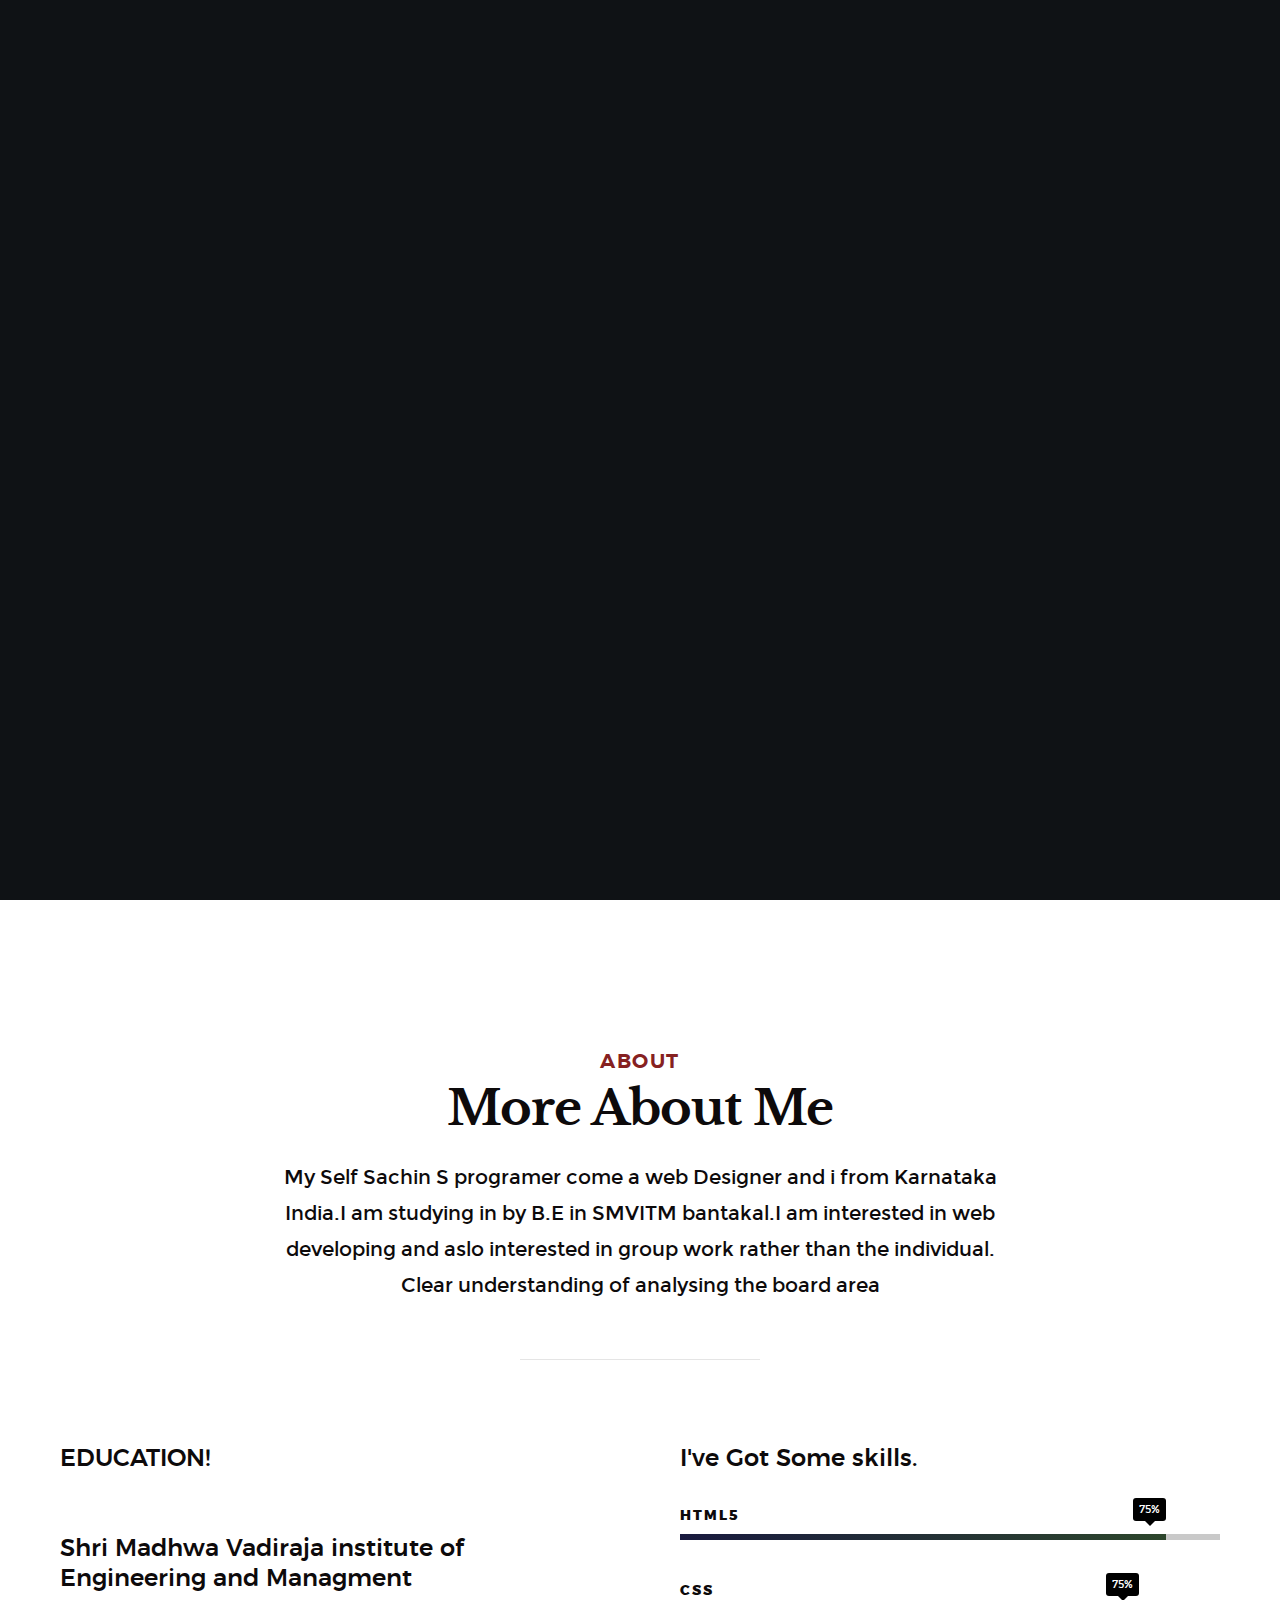
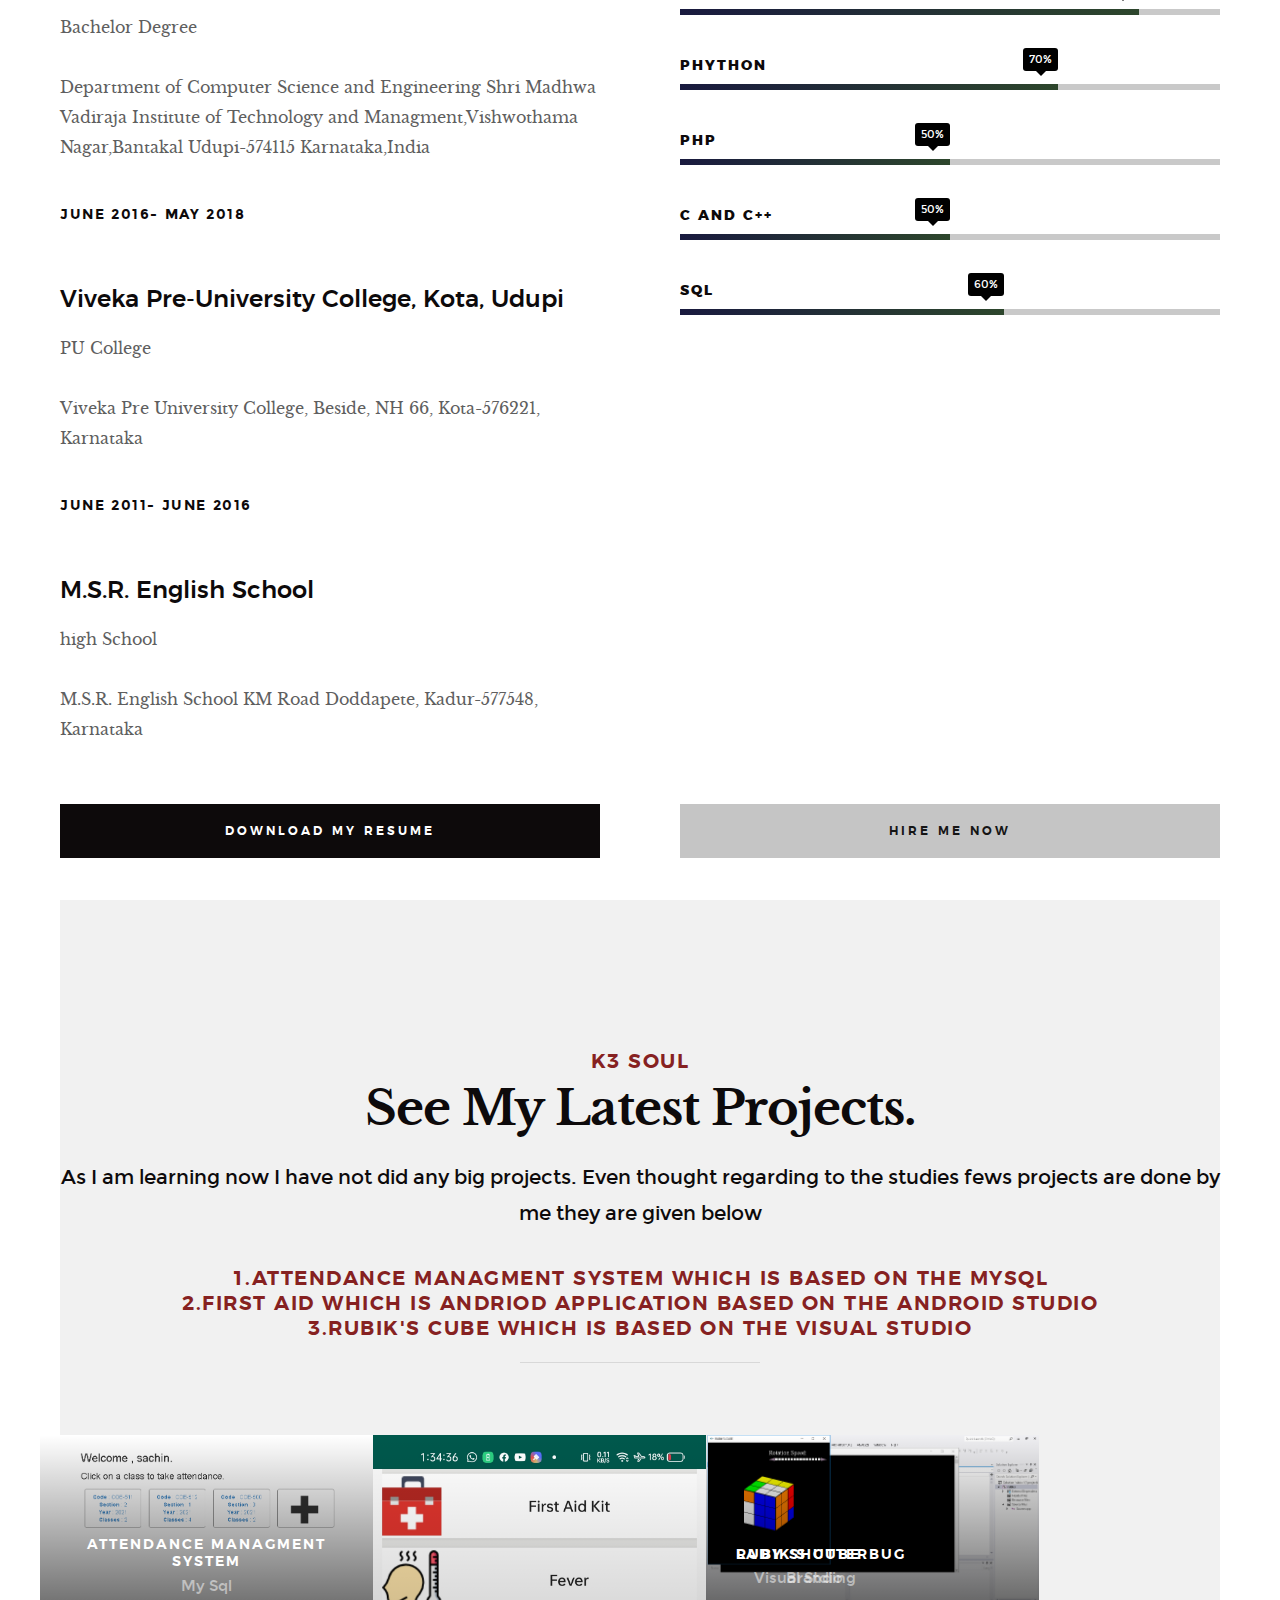
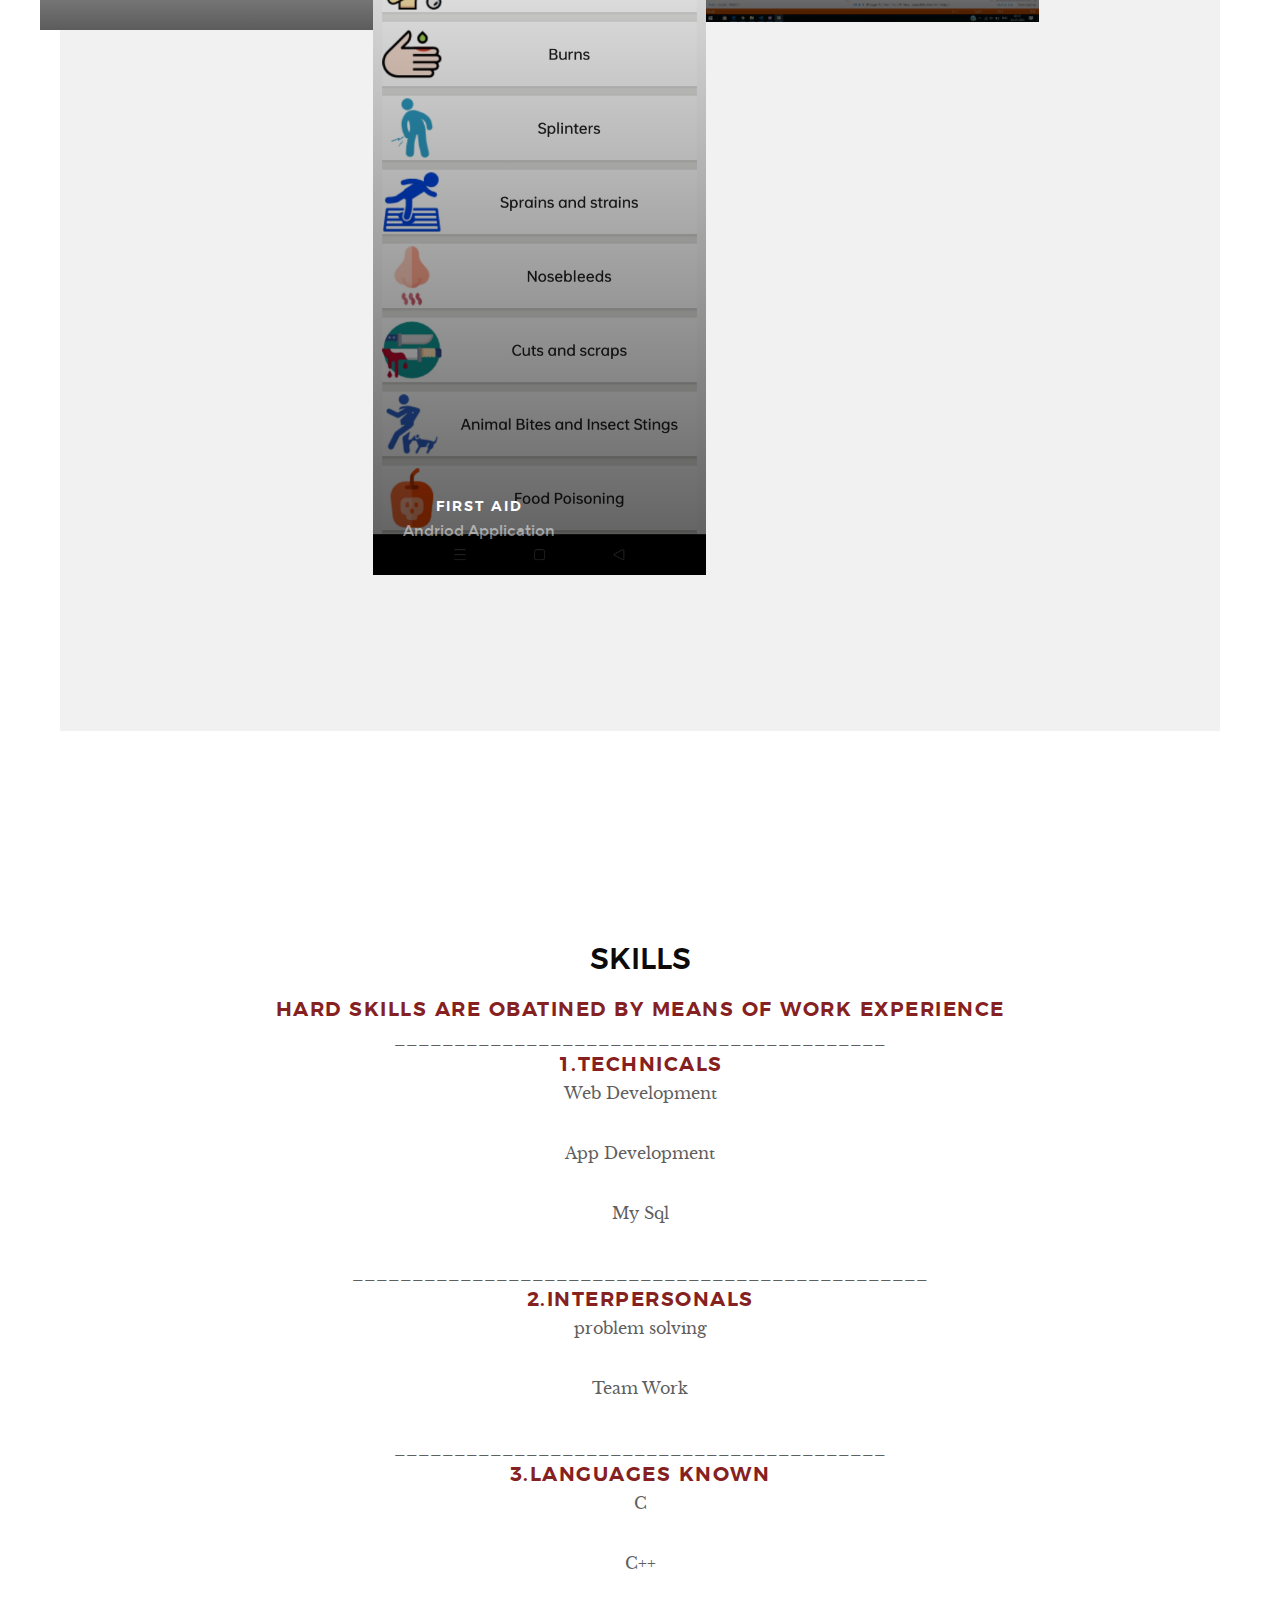
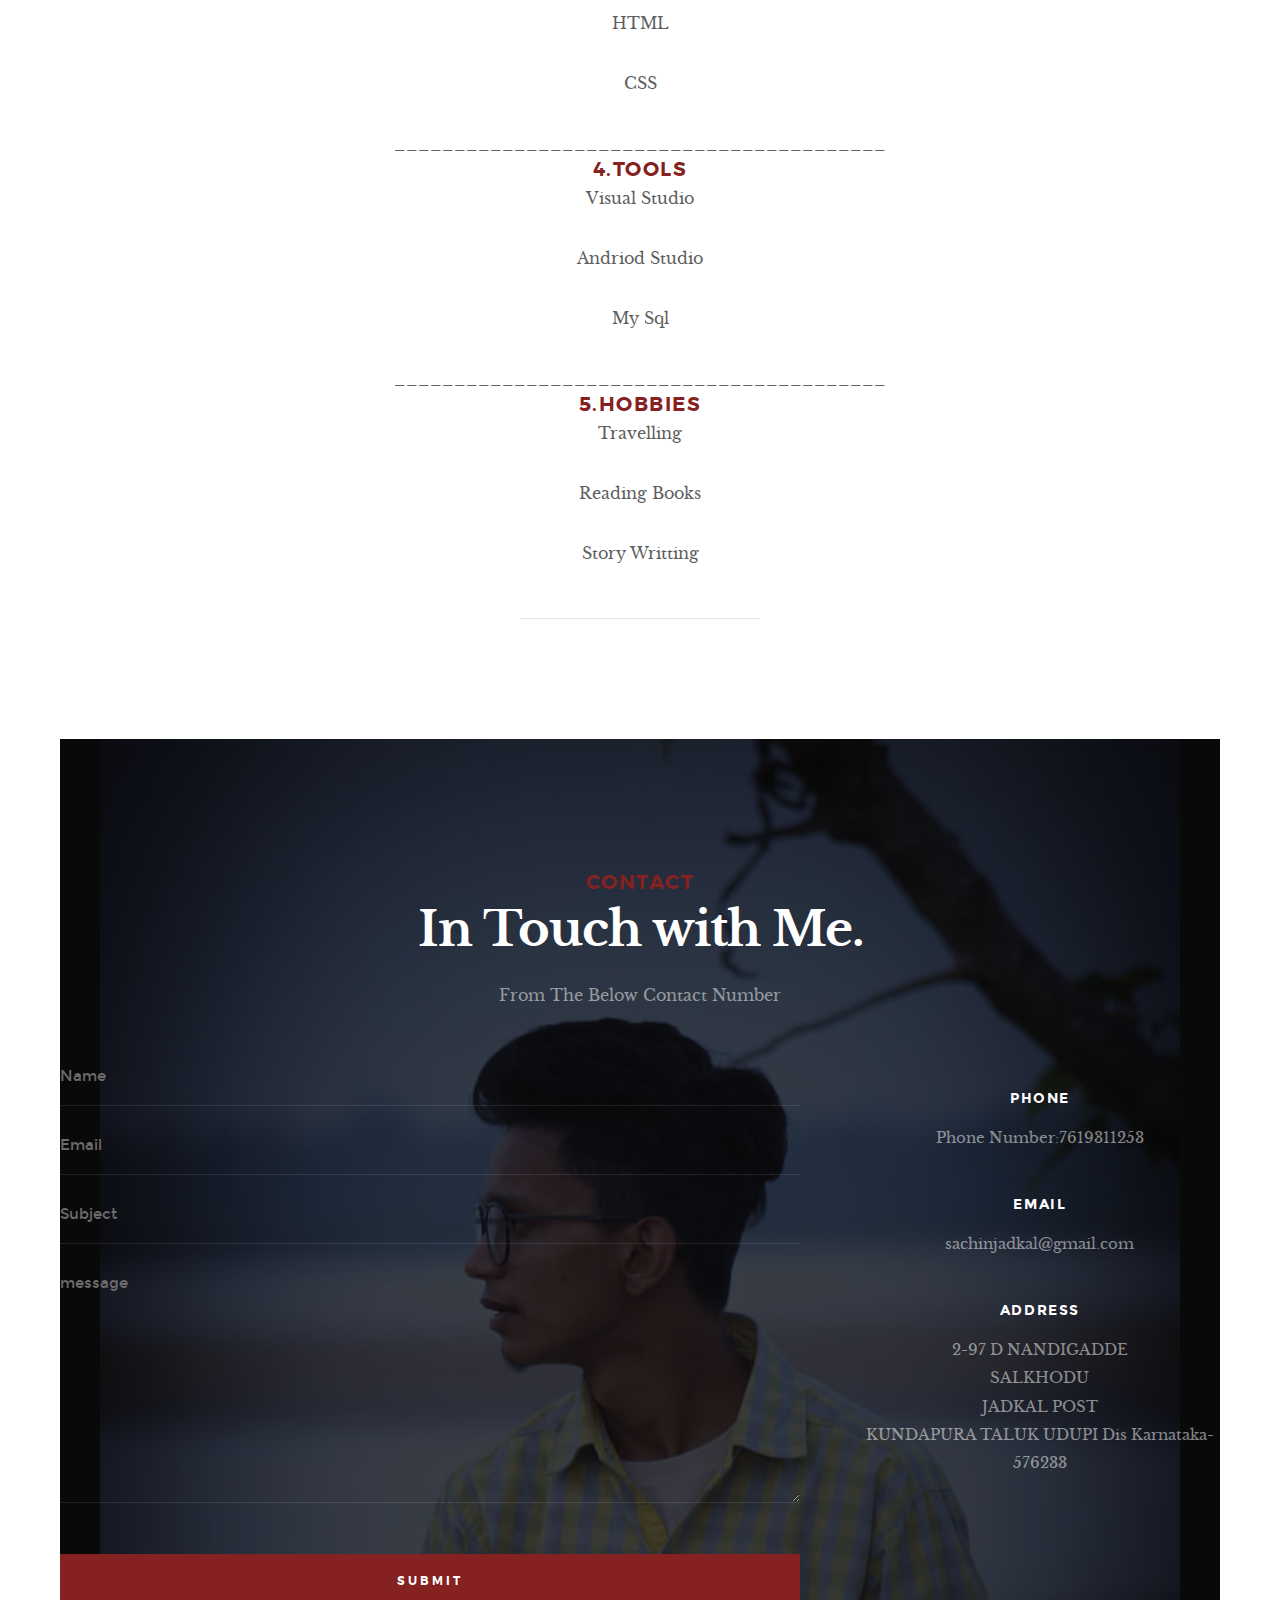
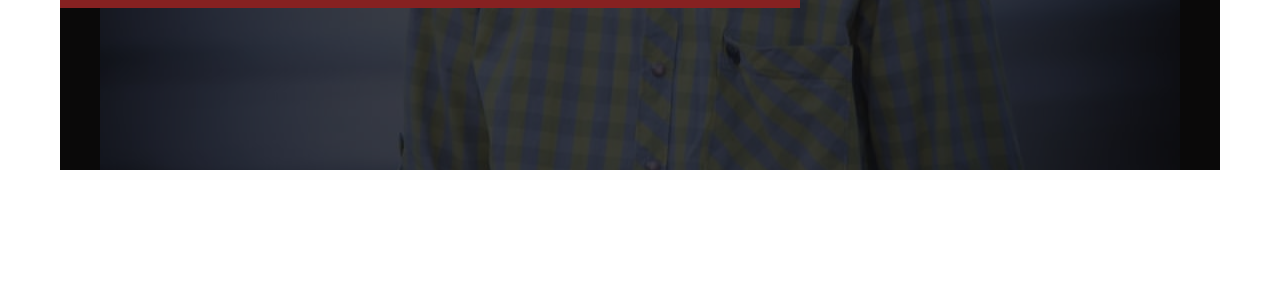
<file: index.html>
<!DOCTYPE html>
<html class="no-js" lang="en">

<head>

    <!--- basic page needs
    ================================================== -->
    <meta charset="utf-8">
    <title>SACHIN</title>
    <meta name="description" content="">
    <meta name="author" content="">

    <!-- mobile specific metas
    ================================================== -->
    <meta name="viewport" content="width=device-width, initial-scale=1">

    <!-- CSS
    ================================================== -->
    <link rel="stylesheet" href="css/base.css">
    <link rel="stylesheet" href="css/vendor.css">
    <link rel="stylesheet" href="css/main.css">

    <!-- script
    ================================================== -->
    <script src="js/modernizr.js"></script>
    <script src="js/pace.min.js"></script>

    <!-- favicons
    ================================================== -->
    <link rel="icon type="image/png" sizes="32x32" href="images/sachi32_32.png">
    <link rel="icon type="image/png" sizes="16x16" href="images/sachi16_16.png">

</head>

<body id="top">

    <!-- header
    ================================================== -->
    <header class="s-header">

       

        <nav class="header-nav-wrap">
            <ul class="header-nav">
                <li class="current"><a class="smoothscroll"  href="#home" title="home">Home</a></li>
                <li><a class="smoothscroll"  href="#about" title="about">About</a></li>
                <li><a class="smoothscroll"  href="#works" title="works">Works</a></li>
                <li><a class="smoothscroll"  href="#blog" title="blog">Skills</a></li>
                <li><a class="smoothscroll"  href="#contact" title="contact">Contact</a></li>
            </ul>
        </nav>

        <a class="header-menu-toggle" href="#0"><span>Menu</span></a>

    </header> <!-- end s-header -->


   <!-- home
   ================================================== -->
   <section id="home" class="s-home page-hero target-section" data-parallax="scroll" data-image-src="images/bwk3soul.jpg" data-natural-width=3000 data-natural-height=2000 data-position-y=center>

        <div class="overlay"></div>
        <div class="shadow-overlay"></div>

        <div class="home-content">

            <div class="row home-content__main">

                <h3>Hello There</h3>

                <h1>
                    Sachin S Here <br>
                    I am a programer <br>
                    and web developer
                </h1>

                <div class="home-content__buttons">
                    <a href="#works" class="smoothscroll btn btn--stroke">
                        Latest Projects
                    </a>
                    <a href="#about" class="smoothscroll btn btn--stroke">
                        More About Me
                    </a>
                </div>

                <div class="home-content__scroll">
                    <a href="#about" class="scroll-link smoothscroll">
                        <span>Scroll Down</span>
                    </a>
                </div>

            </div>

        </div> <!-- end home-content -->

        <ul class="home-social">
            <li>
                <a href="https://www.facebook.com/sachin.s.1004/"><i class="im im-facebook" aria-hidden="true"></i><span>Facebook</span></a>
            </li>
            <li>
                <a href="https://www.instagram.com/sachin__badshah8/"><i class="im im-instagram" aria-hidden="true"></i><span>Instagram</span></a>
            </li>
        </ul> 
        <!-- end home-social -->

    </section> <!-- end s-home -->


    <!-- about
    ================================================== -->
    <section id="about" class="s-about target-section">
        
        <div class="row narrow section-intro has-bottom-sep">
            <div class="col-full text-center">
                <h3>About</h3>
                <h1>More About Me</h1>
                <p class="lead">My Self Sachin S programer come a web Designer and i from Karnataka India.I am studying in by B.E in SMVITM bantakal.I am interested in web developing and aslo interested in group work rather than the individual. Clear understanding of analysing the board area</p>
            </div>
        </div>

        <div class="row about-content">

            <div class="col-six tab-full left">
                <h3>EDUCATION!</h3>

                <h3>Shri Madhwa Vadiraja 
                    institute of Engineering and 
                    Managment</h3>
                    <p>Bachelor Degree</p>
                    <p>Department of Computer Science and Engineering Shri Madhwa Vadiraja Institute of Technology and Managment,Vishwothama Nagar,Bantakal Udupi-574115 Karnataka,India
                    </p>
                    <h6>JUNE 2016- MAY 2018</h6>
                    <h3>Viveka Pre-University College, Kota, Udupi</h3>
                    <p>PU College</p>
                    <p>Viveka Pre University College, Beside, NH 66, Kota-576221, Karnataka</p>
<h6>JUNE 2011- JUNE 2016</h6>
<h3>M.S.R. English School</h3>
<p>high School</p>
<p>M.S.R. English School KM Road Doddapete, Kadur-577548, Karnataka  </p>

                   
                </h3>

               
            </div>

            <div class="col-six tab-full right">
                <h3>I've Got Some skills.</h3>

                <ul class="skill-bars">
                    <li>
                    <div class="progress percent90"><span>75%</span></div>
                    <strong>HTML5</strong>
                    </li>
                    <li>
                    <div class="progress percent85"><span>75%</span></div>
                    <strong>CSS</strong>
                    </li>
                    <li>
                    <div class="progress percent70"><span>70%</span></div>
                    <strong>phython</strong>
                    </li>
                    <li>
                    <div class="progress percent50"><span>50%</span></div>
                    <strong>PHP</strong>
                    </li>
                    <li>
                    <div class="progress percent50"><span>50%</span></div>
                    <strong>C and C++</strong>
                    </li>   
                    <li>
                    <div class="progress percent60"><span>60%</span></div>
                    <strong>SQL</strong>
                    </li>   
                </ul>
            </div>

        </div> <!-- end about-content -->

        <div class="row about-content about-content--buttons">

            <div class="col-six tab-full left">
                <a href="#0" class="btn btn--primary full-width">Download My Resume</a>
            </div>
            <div class="col-six tab-full right">
                <a href="#0" class="btn full-width">Hire Me Now</a>
            </div>

        </div> <!-- end about-content buttons -->

        <div class="row about-content about-content--timeline">

            <div class="col-full text-center">
               
    
    <section id="works" class="s-works target-section">

        <div class="row narrow section-intro has-bottom-sep">
            <div class="col-full">
                <h3>K3 Soul</h3>
                <h1>See My Latest Projects.</h1>
                
                <p class="lead">As I am learning now I have not did any big projects. Even thought regarding to the studies fews projects are done by me they are given below  </p>
                <h3>1.Attendance Managment System which is based on the MySql</h3>
                <h3>2.First Aid which is Andriod application based on the Android studio</h3>
                <h3>3.Rubik's cube which is based on the Visual studio </h3>
            </div>
        </div>

        <div class="row masonry-wrap">
            <div class="masonry">

                <div class="masonry__brick">
                    <div class="item-folio">

                        <div class="item-folio__thumb">
                            <a href="images/portfolio/gallery/g-project1.png" class="thumb-link" title="The Beetle Car" data-size="1050x700">
                                <img src="images/portfolio/project1.png" 
                                     srcset="images/portfolio/project1.png 1x, images/portfolio/project1.png 2x" alt="">
                                <span class="shadow-overlay"></span>
                            </a>
                        </div>

                        <div class="item-folio__text">
                            <h3 class="item-folio__title">
                                Attendance Managment System
                            </h3>
                            <p class="item-folio__cat">
                                My Sql
                            </p>
                        </div>

                        <a href="https://www.behance.net/" class="item-folio__project-link" title="Project link">
                            <i class="im im-link"></i>
                        </a>

                        <div class="item-folio__caption">
                            <p>Vero molestiae sed aut natus excepturi. Et tempora numquam. Temporibus iusto quo.Unde dolorem corrupti neque nisi.</p>
                        </div>

                    </div> <!-- end item-folio -->
                </div> <!-- end masonry__brick -->

                <div class="masonry__brick">
                    <div class="item-folio">

                        <div class="item-folio__thumb">
                            <a href="images/portfolio/gallery/g-project.jpg" class="thumb-link" title="Lighthouse" data-size="1050x700">
                                <img src="images/portfolio/project2.jpg" 
                                     srcset="images/portfolio/project2.jpg 1x, images/portfolio/project2.jpg 2x" alt="">
                                <span class="shadow-overlay"></span>
                            </a>
                        </div>

                        <div class="item-folio__text">
                            <h3 class="item-folio__title">
                                First Aid
                            </h3>
                            <p class="item-folio__cat">
                                Andriod Application
                            </p>
                        </div>

                        <a href="https://www.behance.net/" class="item-folio__project-link" title="Project link">
                            <i class="im im-link"></i>
                        </a>

                        <div class="item-folio__caption">
                            <p>Vero molestiae sed aut natus excepturi. Et tempora numquam. Temporibus iusto quo.Unde dolorem corrupti neque nisi.</p>
                        </div>

                    </div> <!-- end item-folio -->
                </div> <!-- end masonry__brick -->

                <div class="masonry__brick">
                    <div class="item-folio">

                        <div class="item-folio__thumb">
                            <a href="images/portfolio/gallery/g-project3.png" class="thumb-link" data-size="1050x700">
                                <img src="images/portfolio/project3.png" 
                                     srcset="images/portfolio/project3.png 1x, images/portfolio/project3.png 2x" alt="">
                                <span class="shadow-overlay"></span>
                            </a>
                        </div>

                        <div class="item-folio__text">
                            <h3 class="item-folio__title">
                                Rubik's Cube
                            </h3>
                            <p class="item-folio__cat">
                                Visual Stdio
                            </p>
                        </div>

                        <a href="https://www.behance.net/" class="item-folio__project-link" title="Project link">
                            <i class="im im-link"></i>
                        </a>

                        <span class="item-folio__caption">
                            <p>Vero molestiae sed aut natus excepturi. Et tempora numquam. Temporibus iusto quo.Unde dolorem corrupti neque nisi.</p>
                        </span>

                    

                        <div class="item-folio__text">
                            <h3 class="item-folio__title">
                                Lady Shutterbug
                            </h3>
                            <p class="item-folio__cat">
                                Branding
                            </p>
                        </div>

                        <a href="https://www.behance.net/" class="item-folio__project-link" title="Project link">
                            <i class="im im-link"></i>
                        </a>

                        <span class="item-folio__caption">
                            <p>Vero molestiae sed aut natus excepturi. Et tempora numquam. Temporibus iusto quo.Unde dolorem corrupti neque nisi.</p>
                        </span>

                    </div> <!-- end item-folio -->
                </div> <!-- end masonry__brick -->

            </div>
        </div> <!-- end masonry -->

    </section> <!-- end works -->



    <!-- testimonials
    ================================================== -->
    <section id="blog" class="s-blog target-section">

        <div class="row narrow section-intro has-bottom-sep">
            <div class="col-full">
                <h2>SKILLS</h2>
                <h3>Hard Skills are obatined by means of work experience</h3>



                _________________________________________
<h3>1.TECHNICALS</h3>
<p>Web Development</p>
<p>App Development</p>
<p>My Sql</p>






________________________________________________
            <h3>2.Interpersonals</h3>
            <p>problem solving</p>
            <p>Team Work</p>



            _________________________________________
            <h3>3.Languages Known</h3>
            <p>C</p>
            <p>C++</p>
            <p>HTML</p>
            <p>CSS</p>
            _________________________________________

            <h3>4.Tools</h3>
            <p>Visual Studio</p>
            <p>Andriod Studio</p>
            <p>My Sql</p>

            _________________________________________
<h3>5.Hobbies</h3>
<p>Travelling</p>
<p>Reading Books</p>
<p>Story Writting</p>


        </div>

    
        
    </section>


    

    <!-- s-stats
    ================================================== -->
    <section id="contact" class="s-contact target-section">

        <div class="overlay"></div>

        <div class="row narrow section-intro">
            <div class="col-full">
                <h3>Contact</h3>
                <h1>In Touch with Me.</h1>
                <p>From The Below Contact Number <details</p>
                <p class="lead"></p>
            </div>
        </div>

        <div class="row contact__main">
            <div class="col-eight tab-full contact__form">
                <form name="contactForm" id="contactForm" method="post" action="">
                    <fieldset>
    
                    <div class="form-field">
                        <input name="contactName" type="text" id="contactName" placeholder="Name" value="" minlength="2" required="" aria-required="true" class="full-width">
                    </div>
                    <div class="form-field">
                        <input name="contactEmail" type="email" id="contactEmail" placeholder="Email" value="" required="" aria-required="true" class="full-width">
                    </div>
                    <div class="form-field">
                        <input name="contactSubject" type="text" id="contactSubject" placeholder="Subject" value="" class="full-width">
                    </div>
                    <div class="form-field">
                        <textarea name="contactMessage" id="contactMessage" placeholder="message" rows="10" cols="50" required="" aria-required="true" class="full-width"></textarea>
                    </div>
                    <div class="form-field">
                        <button class="full-width btn--primary">Submit</button>
                        <div class="submit-loader">
                            <div class="text-loader">Sending...</div>
                            <div class="s-loader">
                                <div class="bounce1"></div>
                                <div class="bounce2"></div>
                                <div class="bounce3"></div>
                            </div>
                        </div>
                    </div>
    
                    </fieldset>
                </form>

                <!-- contact-warning -->
                <div class="message-warning">
                    Something went wrong. Please try again.
                </div> 
            
                <!-- contact-success -->
                <div class="message-success">
                    Your message was sent, thank you!<br>
                </div>
                        
            </div>
            <div class="col-four tab-full contact__infos">
                <h4 class="h06">Phone</h4>
                <p>Phone Number:7619311253<br>
               
                </p>

                <h4 class="h06">Email</h4>
                <p>sachinjadkal@gmail.com<br>
                
                </p>

                <h4 class="h06">Address</h4>
                <p>
                2-97 D NANDIGADDE<br>
                SALKHODU<br>
                JADKAL POST<br>
                KUNDAPURA TALUK UDUPI Dis Karnataka-576233<br>
                
                </p>
            </div>

        </div>

    </section> <!-- end s-contact -->

    <!-- photoswipe background
    ================================================== -->
    <div aria-hidden="true" class="pswp" role="dialog" tabindex="-1">

        <div class="pswp__bg"></div>
        <div class="pswp__scroll-wrap">

            <div class="pswp__container">
                <div class="pswp__item"></div>
                <div class="pswp__item"></div>
                <div class="pswp__item"></div>
            </div>

            <div class="pswp__ui pswp__ui--hidden">
                <div class="pswp__top-bar">
                    <div class="pswp__counter"></div><button class="pswp__button pswp__button--close" title="Close (Esc)"></button> <button class="pswp__button pswp__button--share" title=
                    "Share"></button> <button class="pswp__button pswp__button--fs" title="Toggle fullscreen"></button> <button class="pswp__button pswp__button--zoom" title=
                    "Zoom in/out"></button>
                    <div class="pswp__preloader">
                        <div class="pswp__preloader__icn">
                            <div class="pswp__preloader__cut">
                                <div class="pswp__preloader__donut"></div>
                            </div>
                        </div>
                    </div>
                </div>
                <div class="pswp__share-modal pswp__share-modal--hidden pswp__single-tap">
                    <div class="pswp__share-tooltip"></div>
                </div><button class="pswp__button pswp__button--arrow--left" title="Previous (arrow left)"></button> <button class="pswp__button pswp__button--arrow--right" title=
                "Next (arrow right)"></button>
                <div class="pswp__caption">
                    <div class="pswp__caption__center"></div>
                </div>
            </div>

        </div>
    </div>
    <!-- end photoSwipe background -->

    <div id="preloader">
        <div id="loader"></div>
    </div>


    <!-- Java Script
    ================================================== -->
    <script src="js/jquery-3.2.1.min.js"></script>
    <script src="js/plugins.js"></script>
    <script src="js/main.js"></script>

</body>

</html>
</file>
<file: css/base.css>
html {
    font-family: sans-serif;
    line-height: 1.15;
    -ms-text-size-adjust: 100%;
    -webkit-text-size-adjust: 100%;
}

body {
    margin: 0;
}

article, aside, footer, header, nav, section {
    display: block;
}

h1 {
    font-size: 2em;
    margin: 0.67em 0;
}

figcaption, figure, main {
    display: block;
}

figure {
    margin: 1em 40px;
}

hr {
    box-sizing: content-box;
    height: 0;
    overflow: visible;
}

pre {
    font-family: monospace, monospace;
    font-size: 1em;
}

a {
    background-color: transparent;
    -webkit-text-decoration-skip: objects;
}

a:active, a:hover {
    outline-width: 0;
}

abbr[title] {
    border-bottom: none;
    text-decoration: underline;
    text-decoration: underline dotted;
}

b, strong {
    font-weight: inherit;
}

b, strong {
    font-weight: bolder;
}

code, kbd, samp {
    font-family: monospace, monospace;
    font-size: 1em;
}

dfn {
    font-style: italic;
}

mark {
    background-color: #ff0;
    color: #000;
}

small {
    font-size: 80%;
}

sub, sup {
    font-size: 75%;
    line-height: 0;
    position: relative;
    vertical-align: baseline;
}

sub {
    bottom: -0.25em;
}

sup {
    top: -0.5em;
}

audio, video {
    display: inline-block;
}

audio:not([controls]) {
    display: none;
    height: 0;
}

img {
    border-style: none;
}

svg:not(:root) {
    overflow: hidden;
}

button, input, optgroup, select, textarea {
    font-family: sans-serif;
    font-size: 100%;
    line-height: 1.15;
    margin: 0;
}

button, input {
    overflow: visible;
}

button, select {
    text-transform: none;
}

button, html [type="button"], [type="reset"], [type="submit"] {
    -webkit-appearance: button;
}

button::-moz-focus-inner, [type="button"]::-moz-focus-inner, [type="reset"]::-moz-focus-inner, [type="submit"]::-moz-focus-inner {
    border-style: none;
    padding: 0;
}

button:-moz-focusring, [type="button"]:-moz-focusring, [type="reset"]:-moz-focusring, [type="submit"]:-moz-focusring {
    outline: 1px dotted ButtonText;
}

fieldset {
    border: 1px solid #c0c0c0;
    margin: 0 2px;
    padding: 0.35em 0.625em 0.75em;
}

legend {
    box-sizing: border-box;
    color: inherit;
    display: table;
    max-width: 100%;
    padding: 0;
    white-space: normal;
}

progress {
    display: inline-block;
    vertical-align: baseline;
}

textarea {
    overflow: auto;
}

[type="checkbox"], [type="radio"] {
    box-sizing: border-box;
    padding: 0;
}

[type="number"]::-webkit-inner-spin-button, [type="number"]::-webkit-outer-spin-button {
    height: auto;
}

[type="search"] {
    -webkit-appearance: textfield;
    outline-offset: -2px;
}

[type="search"]::-webkit-search-cancel-button, [type="search"]::-webkit-search-decoration {
    -webkit-appearance: none;
}

::-webkit-file-upload-button {
    -webkit-appearance: button;
    font: inherit;
}

details, menu {
    display: block;
}

summary {
    display: list-item;
}

canvas {
    display: inline-block;
}

template {
    display: none;
}

[hidden] {
    display: none;
}


/* ===================================================================
 * # basic/base setup styles - (_basic.scss)
 *
 * ------------------------------------------------------------------- */

html {
    font-size: 62.5%;
    box-sizing: border-box;
}

*, *::before, *::after {
    box-sizing: inherit;
}

body {
    font-weight: normal;
    line-height: 1;
    word-wrap: break-word;
    text-rendering: optimizeLegibility;
    -webkit-overflow-scrolling: touch;
    -webkit-text-size-adjust: none;
}

body, input, button {
    -moz-osx-font-smoothing: grayscale;
    -webkit-font-smoothing: antialiased;
}


/* ------------------------------------------------------------------- 
 * ## Media - (_basic.scss)
 * ------------------------------------------------------------------- */

img, video {
    max-width: 100%;
    height: auto;
}


/* ------------------------------------------------------------------- 
 * ## Typography resets - (_basic.scss)
 * ------------------------------------------------------------------- */

div, dl, dt, dd, ul, ol, li, h1, h2, h3, h4, h5, h6, pre, form, p, blockquote, th, td {
    margin: 0;
    padding: 0;
}

h1, h2, h3, h4, h5, h6 {
    -webkit-font-smoothing: auto;
    -webkit-font-smoothing: antialiased;
    -webkit-font-variant-ligatures: common-ligatures;
    -moz-font-variant-ligatures: common-ligatures;
    font-variant-ligatures: common-ligatures;
    text-rendering: optimizeLegibility;
}

em, i {
    font-style: italic;
    line-height: inherit;
}

strong, b {
    font-weight: bold;
    line-height: inherit;
}

small {
    font-size: 60%;
    line-height: inherit;
}

ol, ul {
    list-style: none;
}

li {
    display: block;
}


/* ------------------------------------------------------------------- 
 * ## links - (_basic.scss)
 * ------------------------------------------------------------------- */

a {
    text-decoration: none;
    line-height: inherit;
}

a img {
    border: none;
}


/* ------------------------------------------------------------------- 
 * ## inputs - (_basic.scss)
 * ------------------------------------------------------------------- */

fieldset {
    margin: 0;
    padding: 0;
}

input[type="email"], 
input[type="number"], 
input[type="search"], 
input[type="text"], 
input[type="tel"], 
input[type="url"], 
input[type="password"], textarea {
    -webkit-appearance: none;
    -moz-appearance: none;
    -ms-appearance: none;
    -o-appearance: none;
    appearance: none;
}


/* ===================================================================
 * # grid - (_grid.scss)
 *
 * ------------------------------------------------------------------- */

.row {
    width: 94%;
    max-width: 1200px;
    margin: 0 auto;
}

.row:after {
    content: "";
    display: table;
    clear: both;
}

.row .row {
    width: auto;
    max-width: none;
    margin-left: -20px;
    margin-right: -20px;
}


/* column blocks
 * -------------------------------------- */

[class*="col-"] {
    float: left;
}

[class*="col-"] + [class*="col-"].end {
    float: right;
}

[class*="col-"] {
    padding: 0 20px;
}


/* column width classes 
 * -------------------------------------- */

.col-one {
    width: 8.33333%;
}

.col-two, .col-1-6 {
    width: 16.66667%;
}

.col-three, .col-1-4 {
    width: 25%;
}

.col-four, .col-1-3 {
    width: 33.33333%;
}

.col-five {
    width: 41.66667%;
}

.col-six, .col-1-2 {
    width: 50%;
}

.col-seven {
    width: 58.33333%;
}

.col-eight, .col-2-3 {
    width: 66.66667%;
}

.col-nine, .col-3-4 {
    width: 75%;
}

.col-ten, .col-5-6 {
    width: 83.33333%;
}

.col-eleven {
    width: 91.66667%;
}

.col-twelve, .col-full {
    width: 100%;
}


/* ------------------------------------------------------------------- 
 * ## medium size devices - (_grid.scss)
 * ------------------------------------------------------------------- */

@media only screen and (max-width: 1200px) {
    .row .row {
        margin-left: -15px;
        margin-right: -15px;
    }
    [class*="col-"] {
        padding: 0 15px;
    }
    .md-two, .md-1-6 {
        width: 16.66667%;
    }
    .md-one {
        width: 8.33333%;
    }
    .md-three, .md-1-4 {
        width: 25%;
    }
    .md-four, .md-1-3 {
        width: 33.33333%;
    }
    .md-five {
        width: 41.66667%;
    }
    .md-six, .md-1-2 {
        width: 50%;
    }
    .md-seven {
        width: 58.33333%;
    }
    .md-eight, .md-2-3 {
        width: 66.66667%;
    }
    .md-nine, .md-3-4 {
        width: 75%;
    }
    .md-ten, .md-5-6 {
        width: 83.33333%;
    }
    .md-eleven {
        width: 91.66667%;
    }
    .md-twelve, .md-full {
        width: 100%;
    }
}


/* ------------------------------------------------------------------- 
 * ## tablets - (_grid.scss)
 * ------------------------------------------------------------------- */

@media only screen and (max-width: 800px) {
    .row {
        width: 90%;
    }
    .tab-1-4 {
        width: 25%;
    }
    .tab-1-3 {
        width: 33.33333%;
    }
    .tab-1-2 {
        width: 50%;
    }
    .tab-2-3 {
        width: 66.66667%;
    }
    .tab-3-4 {
        width: 75%;
    }
    .tab-full {
        width: 100%;
    }
}


/* ------------------------------------------------------------------- 
 * ## mobile devices - (_grid.scss)
 * ------------------------------------------------------------------- */

@media only screen and (max-width: 600px) {
    .row {
        width: auto;
        padding-left: 25px;
        padding-right: 25px;
    }
    .row .row {
        margin-left: -10px;
        margin-right: -10px;
    }
    [class*="col-"] {
        padding: 0 10px;
    }
    .mob-1-4 {
        width: 25%;
    }
    .mob-1-3 {
        width: 33.33333%;
    }
    .mob-1-2 {
        width: 50%;
    }
    .mob-2-3 {
        width: 66.66667%;
    }
    .mob-3-4 {
        width: 75%;
    }
    .mob-full {
        width: 100%;
    }
}


/* ------------------------------------------------------------------- 
 * ## small mobile devices - (_grid.scss) 
 * ------------------------------------------------------------------- */


/* stack columns on small mobile devices
 * ------------------------------------------------------------------- */

@media only screen and (max-width: 400px) {
    .row .row {
        padding-left: 0;
        padding-right: 0;
        margin-left: 0;
        margin-right: 0;
    }
    [class*="col-"] {
        width: 100% !important;
        float: none !important;
        clear: both !important;
        margin-left: 0;
        margin-right: 0;
        padding: 0;
    }
    [class*="col-"] + [class*="col-"].end {
        float: none;
    }
}


/* ===================================================================
 * # block grids - (_grid.scss)
 * ------------------------------------------------------------------- */


/*   Equally-sized columns define at row level
 * ------------------------------------------------------------------- */

[class*="block-"]:after {
    content: "";
    display: table;
    clear: both;
}

.block-1-6 .col-block {
    width: 16.66667%;
}

.block-1-5 .col-block {
    width: 20%;
}

.block-1-4 .col-block {
    width: 25%;
}

.block-1-3 .col-block {
    width: 33.33333%;
}

.block-1-2 .col-block {
    width: 50%;
}


/**
 * Clearing for block grid columns. Allow columns with 
 * different heights to align properly.
 */

.block-1-6 .col-block:nth-child(6n+1), 
.block-1-5 .col-block:nth-child(5n+1), 
.block-1-4 .col-block:nth-child(4n+1), 
.block-1-3 .col-block:nth-child(3n+1), 
.block-1-2 .col-block:nth-child(2n+1) {
    clear: both;
}


/* ------------------------------------------------------------------- 
 * ## medium size devices - (_grid.scss)
 * ------------------------------------------------------------------- */

@media only screen and (max-width: 1200px) {
    .block-m-1-6 .col-block {
        width: 16.66667%;
    }
    .block-m-1-5 .col-block {
        width: 20%;
    }
    .block-m-1-4 .col-block {
        width: 25%;
    }
    .block-m-1-3 .col-block {
        width: 33.33333%;
    }
    .block-m-1-2 .col-block {
        width: 50%;
    }
    .block-m-full .col-block {
        width: 100%;
        clear: both;
    }
    [class*="block-m-"] .bgrid:nth-child(n) {
        clear: none;
    }
    .block-m-1-6 .col-block:nth-child(6n+1), 
    .block-m-1-5 .col-block:nth-child(5n+1), 
    .block-m-1-4 .col-block:nth-child(4n+1), 
    .block-m-1-3 .col-block:nth-child(3n+1), 
    .block-m-1-2 .col-block:nth-child(2n+1) {
        clear: both;
    }
}


/* ------------------------------------------------------------------- 
 * ## tablets - (_grid.scss)
 * ------------------------------------------------------------------- */

@media only screen and (max-width: 800px) {
    .block-tab-1-6 .col-block {
        width: 16.66667%;
    }
    .block-tab-1-5 .col-block {
        width: 20%;
    }
    .block-tab-1-4 .col-block {
        width: 25%;
    }
    .block-tab-1-3 .col-block {
        width: 33.33333%;
    }
    .block-tab-1-2 .col-block {
        width: 50%;
    }
    .block-tab-full .col-block {
        width: 100%;
        clear: both;
    }
    [class*="block-tab-"] .bgrid:nth-child(n) {
        clear: none;
    }
    .block-tab-1-6 .col-block:nth-child(6n+1), 
    .block-tab-1-6 .col-block:nth-child(5n+1), 
    .block-tab-1-4 .col-block:nth-child(4n+1), 
    .block-tab-1-3 .col-block:nth-child(3n+1), 
    .block-tab-1-2 .col-block:nth-child(2n+1) {
        clear: both;
    }
}


/* ------------------------------------------------------------------- 
 * ## mobile devices - (_grid.scss)
 * ------------------------------------------------------------------- */

@media only screen and (max-width: 600px) {
    .block-mob-1-6 .col-block {
        width: 16.66667%;
    }
    .block-mob-1-5 .col-block {
        width: 20%;
    }
    .block-mob-1-4 .col-block {
        width: 25%;
    }
    .block-mob-1-3 .col-block {
        width: 33.33333%;
    }
    .block-mob-1-2 .col-block {
        width: 50%;
    }
    .block-mob-full .col-block {
        width: 100%;
        clear: both;
    }
    [class*="block-mob-"] .bgrid:nth-child(n) {
        clear: none;
    }
    .block-mob-1-6 .col-block:nth-child(6n+1), 
    .block-mob-1-5 .col-block:nth-child(5n+1), 
    .block-mob-1-4 .col-block:nth-child(4n+1), 
    .block-mob-1-3 .col-block:nth-child(3n+1), 
    .block-mob-1-2 .col-block:nth-child(2n+1) {
        clear: both;
    }
}


/* ------------------------------------------------------------------- 
 * ## small mobile devices - (_grid.scss) 
 * ------------------------------------------------------------------- */


/* stack columns on small mobile devices
 * ------------------------------------------------------------------- */

@media only screen and (max-width: 400px) {
    .stack .col-block {
        width: 100% !important;
        float: none !important;
        clear: both !important;
        margin-left: 0;
        margin-right: 0;
    }
}


/* ===================================================================
 * # MISC  - (_grid.scss)
 *
 * ------------------------------------------------------------------- */

.group:after {
    content: "";
    display: table;
    clear: both;
}


/* Misc Helper Styles
 * -------------------------------------- */

.is-hidden {
    display: none;
}

.is-invisible {
    visibility: hidden;
}

.antialiased {
    -webkit-font-smoothing: antialiased;
    -moz-osx-font-smoothing: grayscale;
}

.overflow-hidden {
    overflow: hidden;
}

.remove-bottom {
    margin-bottom: 0;
}

.half-bottom {
    margin-bottom: 1.5rem !important;
}

.add-bottom {
    margin-bottom: 3rem !important;
}

.no-border {
    border: none;
}

.full-width {
    width: 100%;
}

.text-center {
    text-align: center;
}

.text-left {
    text-align: left;
}

.text-right {
    text-align: right;
}

.pull-left {
    float: left;
}

.pull-right {
    float: right;
}

.align-center {
    margin-left: auto;
    margin-right: auto;
    text-align: center;
}
</file>
<file: css/main.css>
/* ===================================================================
 * # webfonts and iconfonts - (_document-setup.scss)
 *
 * ------------------------------------------------------------------- */

@import url("iconic/css/iconmonstr-iconic-font.min.css");
@import url("fonts.css");



/* ===================================================================
 * # base style overrides - (_document-setup.scss)
 *
 * ------------------------------------------------------------------- */

html {
    font-size: 10px;
}

@media only screen and (max-width: 400px) {
    html {
        font-size: 9.375px;
    }
}

html, body {
    height: 100%;
}

body {
    background: #0a0809;
    font-family: "librebaskerville-regular", serif;
    font-size: 1.6rem;
    line-height: 1.875;
    color: #5f5f5f;
    margin: 0;
    padding: 0;
}


/* ------------------------------------------------------------------- 
 * ## links - (_document-setup.scss) 
 * ------------------------------------------------------------------- */

a {
    color: #862121;
    -webkit-transition: all 0.3s ease-in-out;
    transition: all 0.3s ease-in-out;
}

a:hover, a:focus, a:active {
    color: #191A3F;
}

a:focus {
    outline: none;
}



/* ===================================================================
 * # typography & general theme styles - (_document-setup.scss) 
 * 
 * ------------------------------------------------------------------- */

h1, h2, h3, h4, h5, h6, .h01, .h02, .h03, .h04, .h05, .h06 {
    font-family: "montserrat-medium", sans-serif;
    color: #0D0A0B;
    font-style: normal;
    font-weight: normal;
    text-rendering: optimizeLegibility;
}

h1, .h01, h2, .h02, h3, .h03, h4, .h04 {
    margin-top: 6rem;
    margin-bottom: 1.8rem;
}

@media only screen and (max-width: 600px) {
    h1, .h01, h2, .h02, h3, .h03, h4, .h04 {
        margin-top: 5.1rem;
    }
}

h5, .h05, h6, .h06 {
    margin-top: 4.2rem;
    margin-bottom: 1.5rem;
}

@media only screen and (max-width: 600px) {
    h5, .h05, h6, .h06 {
        margin-top: 3.6rem;
        margin-bottom: 0.9rem;
    }
}

h1, .h01 {
    font-family: "montserrat-bold", sans-serif;
    font-size: 3.6rem;
    line-height: 1.25;
    letter-spacing: -.1rem;
}

@media only screen and (max-width: 600px) {
    h1, .h01 {
        font-size: 3.3rem;
        letter-spacing: -.07rem;
    }
}

h2, .h02 {
    font-size: 3rem;
    line-height: 1.3;
}

h3, .h03 {
    font-size: 2.4rem;
    line-height: 1.25;
}

h4, .h04 {
    font-size: 2.1rem;
    line-height: 1.286;
}

h5, .h05 {
    font-size: 1.6rem;
    line-height: 1.3125;
}

h6, .h06 {
    font-family: "montserrat-bold", sans-serif;
    font-size: 1.4rem;
    line-height: 1.5;
    text-transform: uppercase;
    letter-spacing: .16rem;
}

p img {
    margin: 0;
}

p.lead {
    font-family: "montserrat-regular", sans-serif;
    font-size: 2rem;
    line-height: 1.8;
    margin-bottom: 3.6rem;
    color: #0D0A0B;
}

@media only screen and (max-width: 800px) {
    p.lead {
        font-size: 1.8rem;
    }
}

em, i, strong, b {
    font-size: inherit;
    line-height: inherit;
    font-style: normal;
    font-weight: normal;
}

em, i {
    font-family: "librebaskerville-italic", serif;
}

strong, b {
    font-family: "librebaskerville-bold", serif;
}

small {
    font-size: 1.2rem;
    line-height: inherit;
}

blockquote {
    margin: 3.9rem 0;
    padding-left: 4.5rem;
    position: relative;
}

blockquote:before {
    content: "\201C";
    font-size: 10rem;
    line-height: 0px;
    margin: 0;
    color: rgba(0, 0, 0, 0.15);
    font-family: arial, sans-serif;
    position: absolute;
    top: 3.6rem;
    left: 0;
}

blockquote p {
    font-family: "montserrat-regular", sans-serif;
    padding: 0;
    font-size: 2.1rem;
    line-height: 1.857;
    color: #0D0A0B;
}

blockquote cite {
    display: block;
    font-family: "montserrat-regular", sans-serif;
    font-size: 1.4rem;
    font-style: normal;
    line-height: 1.5;
}

blockquote cite:before {
    content: "\2014 \0020";
}

blockquote cite a, blockquote cite a:visited {
    color: #6c6c6c;
    border: none;
}

abbr {
    font-family: "librebaskerville-bold", serif;
    font-variant: small-caps;
    text-transform: lowercase;
    letter-spacing: .05rem;
    color: #6c6c6c;
}

var, kbd, samp, code, pre {
    font-family: Consolas, "Andale Mono", Courier, "Courier New", monospace;
}

pre {
    padding: 2.4rem 3rem 3rem;
    background: #F1F1F1;
    overflow-x: auto;
}

code {
    font-size: 1.4rem;
    margin: 0 .2rem;
    padding: .3rem .6rem;
    white-space: nowrap;
    background: #F1F1F1;
    border: 1px solid #E1E1E1;
    border-radius: 3px;
}

pre > code {
    display: block;
    white-space: pre;
    line-height: 2;
    padding: 0;
    margin: 0;
}

pre.prettyprint > code {
    border: none;
}

del {
    text-decoration: line-through;
}

abbr[title], dfn[title] {
    border-bottom: 1px dotted;
    cursor: help;
    text-decoration: none;
}

mark {
    background: #ffd900;
    color: #000000;
}

hr {
    border: solid rgba(0, 0, 0, 0.1);
    border-width: 1px 0 0;
    clear: both;
    margin: 2.4rem 0 1.5rem;
    height: 0;
}


/* ------------------------------------------------------------------- 
 * ## Lists - (_document-setup.scss)  
 * ------------------------------------------------------------------- */

ol {
    list-style: decimal;
}

ul {
    list-style: disc;
}

li {
    display: list-item;
}

ol, ul {
    margin-left: 1.7rem;
}

ul li {
    padding-left: .4rem;
}

ul ul, ul ol, ol ol, ol ul {
    margin: .6rem 0 .6rem 1.7rem;
}

ul.disc li {
    display: list-item;
    list-style: none;
    padding: 0 0 0 .8rem;
    position: relative;
}

ul.disc li::before {
    content: "";
    display: inline-block;
    width: 8px;
    height: 8px;
    border-radius: 50%;
    background: #862121;
    position: absolute;
    left: -17px;
    top: 11px;
    vertical-align: middle;
}

dt {
    margin: 0;
    color: #862121;
}

dd {
    margin: 0 0 0 2rem;
}


/* ------------------------------------------------------------------- 
 * ## responsive video container - (_document-setup)
 * ------------------------------------------------------------------- */

.video-container {
    position: relative;
    padding-bottom: 56.25%;
    height: 0;
    overflow: hidden;
}

.video-container iframe, 
.video-container object, 
.video-container embed, 
.video-container video {
    position: absolute;
    top: 0;
    left: 0;
    width: 100%;
    height: 100%;
}


/* ------------------------------------------------------------------- 
 * ## floated image - (_document-setup)  
 * ------------------------------------------------------------------- */

img.pull-right {
    margin: 1.5rem 0 0 3rem;
}

img.pull-left {
    margin: 1.5rem 3rem 0 0;
}


/* ------------------------------------------------------------------- 
 * ## tables - (_document-setup.scss)  
 * ------------------------------------------------------------------- */

table {
    border-width: 0;
    width: 100%;
    max-width: 100%;
    font-family: "librebaskerville-regular", serif;
}

th, td {
    padding: 1.5rem 3rem;
    text-align: left;
    border-bottom: 1px solid #E8E8E8;
}

th {
    color: #0D0A0B;
    font-family: "montserrat-bold", sans-serif;
}

td {
    line-height: 1.5;
}

th:first-child, td:first-child {
    padding-left: 0;
}

th:last-child, td:last-child {
    padding-right: 0;
}

.table-responsive {
    overflow-x: auto;
    -webkit-overflow-scrolling: touch;
}


/* ------------------------------------------------------------------- 
 * ## Spacing - (_document-setup.scss)  
 * ------------------------------------------------------------------- */

button, .btn {
    margin-bottom: 1.2rem;
}

fieldset {
    margin-bottom: 1.5rem;
}

input, 
textarea, 
select, 
pre, 
blockquote, 
figure, 
table, 
p, 
ul, 
ol, 
dl, 
form, 
.video-container, 
.ss-custom-select {
    margin-bottom: 3rem;
}


/* ------------------------------------------------------------------- 
 * ## pace.js styles - minimal  - (_document-setup.scss)
 * ------------------------------------------------------------------- */

.pace {
    -webkit-pointer-events: none;
    pointer-events: none;
    -webkit-user-select: none;
    -moz-user-select: none;
    user-select: none;
}

.pace-inactive {
    display: none;
}

.pace .pace-progress {
    background: #862121;
    position: fixed;
    z-index: 900;
    top: 0;
    right: 100%;
    width: 100%;
    height: 4px;
}

.oldie .pace {
    display: none;
}



/* ===================================================================
 * preloader - (_preloader-2.scss)
 *
 * ------------------------------------------------------------------- */

#preloader {
    position: fixed;
    top: 0;
    left: 0;
    right: 0;
    bottom: 0;
    background: #0F1215;
    z-index: 800;
    height: 100%;
    width: 100%;
}

.no-js #preloader, .oldie #preloader {
    display: none;
}

#loader {
    position: absolute;
    left: 50%;
    top: 50%;
    width: 60px;
    height: 60px;
    margin-left: -30px;
    margin-top: -30px;
    padding: 0;
    background-color: #862121;
    border-radius: 100%;
    -webkit-animation: sk-scaleout 1.0s infinite ease-in-out;
    animation: sk-scaleout 1.0s infinite ease-in-out;
}

@-webkit-keyframes sk-scaleout {
    0% {
        -webkit-transform: scale(0);
    }
    100% {
        -webkit-transform: scale(1);
        opacity: 0;
    }
}

@keyframes sk-scaleout {
    0% {
        -webkit-transform: scale(0);
        transform: scale(0);
    }
    100% {
        -webkit-transform: scale(1);
        transform: scale(1);
        opacity: 0;
    }
}



/* ===================================================================
 * # forms - (_forms.scss)
 *
 * ------------------------------------------------------------------- */

fieldset {
    border: none;
}

input[type="email"], 
input[type="number"], 
input[type="search"], 
input[type="text"], 
input[type="tel"], 
input[type="url"], 
input[type="password"], 
textarea, select {
    display: block;
    height: 6rem;
    padding: 1.5rem 0;
    border: 0;
    outline: none;
    color: #333333;
    font-family: "montserrat-regular", sans-serif;
    font-size: 1.5rem;
    line-height: 3rem;
    max-width: 100%;
    background: transparent;
    border-bottom: 2px solid rgba(0, 0, 0, 0.15);
    -webkit-transition: all 0.3s ease-in-out;
    transition: all 0.3s ease-in-out;
}

.ss-custom-select {
    position: relative;
    padding: 0;
}

.ss-custom-select select {
    -webkit-appearance: none;
    -moz-appearance: none;
    -ms-appearance: none;
    -o-appearance: none;
    appearance: none;
    text-indent: 0.01px;
    text-overflow: '';
    margin: 0;
    line-height: 3rem;
    vertical-align: middle;
}

.ss-custom-select select option {
    padding-left: 2rem;
    padding-right: 2rem;
}

.ss-custom-select select::-ms-expand {
    display: none;
}

.ss-custom-select::after {
    border-bottom: 2px solid rgba(0, 0, 0, 0.5);
    border-right: 2px solid rgba(0, 0, 0, 0.5);
    content: '';
    display: block;
    height: 8px;
    width: 8px;
    margin-top: -7px;
    pointer-events: none;
    position: absolute;
    right: 2.4rem;
    top: 50%;
    -webkit-transform-origin: 66% 66%;
    -ms-transform-origin: 66% 66%;
    transform-origin: 66% 66%;
    -webkit-transform: rotate(45deg);
    -ms-transform: rotate(45deg);
    transform: rotate(45deg);
    -webkit-transition: all 0.15s ease-in-out;
    transition: all 0.15s ease-in-out;
}


/* IE9 and below */

.oldie .ss-custom-select::after {
    display: none;
}

textarea {
    min-height: 25rem;
}

input[type="email"]:focus, 
input[type="number"]:focus, 
input[type="search"]:focus, 
input[type="text"]:focus, 
input[type="tel"]:focus, 
input[type="url"]:focus, 
input[type="password"]:focus, 
textarea:focus, select:focus {
    color: #000000;
    border-bottom: 2px solid black;
}

label, legend {
    font-family: "montserrat-bold", sans-serif;
    font-size: 1.4rem;
    margin-bottom: .9rem;
    line-height: 1.714;
    color: #0D0A0B;
    display: block;
}

input[type="checkbox"], input[type="radio"] {
    display: inline;
}

label > .label-text {
    display: inline-block;
    margin-left: 1rem;
    font-family: "montserrat-regular", sans-serif;
    line-height: inherit;
}

label > input[type="checkbox"], label > input[type="radio"] {
    margin: 0;
    position: relative;
    top: .15rem;
}


/* ------------------------------------------------------------------- 
 * ## style placeholder text - (_forms.scss)
 * ------------------------------------------------------------------- */

::-webkit-input-placeholder {
    color: #6c6c6c;
}

:-moz-placeholder {
    color: #6c6c6c;
    /* Firefox 18- */
}

::-moz-placeholder {
    color: #6c6c6c;
    /* Firefox 19+ */
}

:-ms-input-placeholder {
    color: #6c6c6c;
}

.placeholder {
    color: #6c6c6c !important;
}


/* ------------------------------------------------------------------- 
 * ## Change Autocomplete styles in Chrome - (_forms.scss)
 * ------------------------------------------------------------------- */

input:-webkit-autofill, input:-webkit-autofill:hover, input:-webkit-autofill:focus input:-webkit-autofill, textarea:-webkit-autofill, textarea:-webkit-autofill:hover textarea:-webkit-autofill:focus, select:-webkit-autofill, select:-webkit-autofill:hover, select:-webkit-autofill:focus {
    -webkit-text-fill-color: #cf3e3e;
    transition: background-color 5000s ease-in-out 0s;
}



/* ===================================================================
 * # buttons - (_buttons.scss)
 *
 * ------------------------------------------------------------------- */

.btn, button, 
input[type="submit"], 
input[type="reset"], 
input[type="button"] {
    display: inline-block;
    font-family: "montserrat-semibold", sans-serif;
    font-size: 1.2rem;
    text-transform: uppercase;
    letter-spacing: .3rem;
    height: 5.4rem;
    line-height: calc(5.4rem - .6rem);
    padding: 0 3rem;
    margin: 0 .3rem 1.2rem 0;
    color: #151515;
    text-decoration: none;
    cursor: pointer;
    text-align: center;
    white-space: nowrap;
    -webkit-transition: all 0.3s ease-in-out;
    transition: all 0.3s ease-in-out;
    background-color: #c5c5c5;
    border: .3rem solid #c5c5c5;
}

.btn:hover, 
button:hover, 
input[type="submit"]:hover, 
input[type="reset"]:hover, 
input[type="button"]:hover, 
.btn:focus, button:focus, 
input[type="submit"]:focus, 
input[type="reset"]:focus, 
input[type="button"]:focus {
    background-color: #b8b8b8;
    border-color: #b8b8b8;
    color: #000000;
    outline: 0;
}


/* button primary
 * ------------------------------------------------- */

.btn.btn--primary, 
button.btn--primary, 
input[type="submit"].btn--primary, 
input[type="reset"].btn--primary, 
input[type="button"].btn--primary {
    background: #0D0A0B;
    border-color: #0D0A0B;
    color: #FFFFFF;
}

.btn.btn--primary:hover, 
button.btn--primary:hover, 
input[type="submit"].btn--primary:hover, 
input[type="reset"].btn--primary:hover, 
input[type="button"].btn--primary:hover, 
.btn.btn--primary:focus, 
button.btn--primary:focus, 
input[type="submit"].btn--primary:focus, 
input[type="reset"].btn--primary:focus, 
input[type="button"].btn--primary:focus {
    background: #862121;
    border-color: #862121;
}


/* button modifiers
 * ------------------------------------------------- */

.btn.full-width, button.full-width {
    width: 100%;
    margin-right: 0;
}

.btn--medium, button.btn--medium {
    height: 5.7rem !important;
    line-height: calc(5.7rem - .6rem) !important;
}

.btn--large, button.btn--large {
    height: 6rem !important;
    line-height: calc(6rem - .6rem) !important;
}

.btn--stroke, button.btn--stroke {
    background: transparent !important;
    border: 0.3rem solid #000000;
    color: #000000;
}

.btn--stroke:hover, button.btn--stroke:hover {
    border: 0.3rem solid #862121;
    color: #862121;
}

.btn--pill, button.btn--pill {
    padding-left: 3rem !important;
    padding-right: 3rem !important;
    border-radius: 1000px !important;
}

button::-moz-focus-inner, input::-moz-focus-inner {
    border: 0;
    padding: 0;
}



/* =================================================================== 
 * # additional components - (_others.scss)
 *
 * ------------------------------------------------------------------- */


/* ------------------------------------------------------------------- 
 * ## alert box - (_alert-box.scss)
 * ------------------------------------------------------------------- */

.alert-box {
    padding: 2.1rem 4rem 2.1rem 3rem;
    position: relative;
    margin-bottom: 3rem;
    border-radius: 3px;
    font-family: "montserrat-regular", sans-serif;
    font-size: 1.5rem;
    line-height: 1.6;
}

.alert-box__close {
    position: absolute;
    right: 1.8rem;
    top: 1.8rem;
    cursor: pointer;
}

.alert-box__close.im {
    font-size: 12px;
}

.alert-box--error {
    background-color: #ffd1d2;
    color: #e65153;
}

.alert-box--success {
    background-color: #c8e675;
    color: #758c36;
}

.alert-box--info {
    background-color: #d7ecfb;
    color: #4a95cc;
}

.alert-box--notice {
    background-color: #fff099;
    color: #bba31b;
}


/* ------------------------------------------------------------------- 
 * ## additional typo styles - (_additional-typo.scss)
 * ------------------------------------------------------------------- */


/* drop cap 
 * ----------------------------------------------- */

.drop-cap:first-letter {
    float: left;
    margin: 0;
    padding: 1.5rem .6rem 0 0;
    font-size: 8.4rem;
    font-family: "montserrat-bold", sans-serif;
    line-height: 6rem;
    text-indent: 0;
    background: transparent;
    color: #000000;
}


/* line definition style 
 * ----------------------------------------------- */

.lining dt, .lining dd {
    display: inline;
    margin: 0;
}

.lining dt + dt:before, .lining dd + dt:before {
    content: "\A";
    white-space: pre;
}

.lining dd + dd:before {
    content: ", ";
}

.lining dd + dd:before {
    content: ", ";
}

.lining dd:before {
    content: ": ";
    margin-left: -0.2em;
}


/* dictionary definition style 
 * ----------------------------------------------- */

.dictionary-style dt {
    display: inline;
    counter-reset: definitions;
}

.dictionary-style dt + dt:before {
    content: ", ";
    margin-left: -0.2em;
}

.dictionary-style dd {
    display: block;
    counter-increment: definitions;
}

.dictionary-style dd:before {
    content: counter(definitions, decimal) ". ";
}


/** 
 * Pull Quotes
 * -----------
 * markup:
 *
 * <aside class="pull-quote">
 *		<blockquote>
 *			<p></p>
 *		</blockquote>
 *	</aside>
 *
 * --------------------------------------------------------------------- */

.pull-quote {
    position: relative;
    padding: 2.1rem 3rem 2.1rem 0px;
}

.pull-quote:before, .pull-quote:after {
    height: 1em;
    position: absolute;
    font-size: 10rem;
    font-family: Arial, Sans-Serif;
    color: rgba(0, 0, 0, 0.15);
}

.pull-quote:before {
    content: "\201C";
    top: -3.6rem;
    left: 0;
}

.pull-quote:after {
    content: '\201D';
    bottom: 3.6rem;
    right: 0;
}

.pull-quote blockquote {
    margin: 0;
}

.pull-quote blockquote:before {
    content: none;
}


/** 
 * Stats Tab
 * ---------
 * markup:
 *
 * <ul class="stats-tabs">
 *		<li><a href="#">[value]<em>[name]</em></a></li>
 *	</ul>
 *
 * Extend this object into your markup.
 *
 * --------------------------------------------------------------------- */

.stats-tabs {
    padding: 0;
    margin: 3rem 0;
}

.stats-tabs li {
    display: inline-block;
    margin: 0 1.5rem 3rem 0;
    padding: 0 1.5rem 0 0;
    border-right: 1px solid rgba(13, 10, 11, 0.15);
}

.stats-tabs li:last-child {
    margin: 0;
    padding: 0;
    border: none;
}

.stats-tabs li a {
    display: inline-block;
    font-size: 2.5rem;
    font-family: "montserrat-semibold", sans-serif;
    border: none;
    color: #151515;
}

.stats-tabs li a:hover {
    color: #862121;
}

.stats-tabs li a em {
    display: block;
    margin: .6rem 0 0 0;
    font-size: 1.4rem;
    font-family: "montserrat-regular", sans-serif;
    color: #6c6c6c;
}


/* ------------------------------------------------------------------- 
 * ## skillbars - (_skillbars.scss)
 * ------------------------------------------------------------------- */

.skill-bars {
    list-style: none;
    margin: 6rem 0 3rem;
}

.skill-bars li {
    height: .6rem;
    background: #c9c9c9;
    width: 100%;
    margin-bottom: 6.9rem;
    padding: 0;
    position: relative;
}

.skill-bars li strong {
    position: absolute;
    left: 0;
    top: -3rem;
    font-family: "montserrat-extrabold", sans-serif;
    color: #0D0A0B;
    text-transform: uppercase;
    letter-spacing: .2rem;
    font-size: 1.4rem;
    line-height: 2.4rem;
}

.skill-bars li .progress {
    background: #000000;
    background-image: linear-gradient(to right, #191A3F, #2d462c);
    position: relative;
    height: 100%;
}

.skill-bars li .progress span {
    position: absolute;
    right: 0;
    top: -3.6rem;
    display: block;
    font-family: "montserrat-regular", sans-serif;
    color: #FFFFFF;
    font-size: 1.1rem;
    line-height: 1;
    background: #000000;
    padding: .6rem .6rem;
    border-radius: 3px;
}

.skill-bars li .progress span::after {
    position: absolute;
    left: 50%;
    bottom: -5px;
    margin-left: -5px;
    border-right: 5px solid transparent;
    border-left: 5px solid transparent;
    border-top: 5px solid #000000;
    content: "";
}

.skill-bars li .percent5 {
    width: 5%;
}

.skill-bars li .percent10 {
    width: 10%;
}

.skill-bars li .percent15 {
    width: 15%;
}

.skill-bars li .percent20 {
    width: 20%;
}

.skill-bars li .percent25 {
    width: 25%;
}

.skill-bars li .percent30 {
    width: 30%;
}

.skill-bars li .percent35 {
    width: 35%;
}

.skill-bars li .percent40 {
    width: 40%;
}

.skill-bars li .percent45 {
    width: 45%;
}

.skill-bars li .percent50 {
    width: 50%;
}

.skill-bars li .percent55 {
    width: 55%;
}

.skill-bars li .percent60 {
    width: 60%;
}

.skill-bars li .percent65 {
    width: 65%;
}

.skill-bars li .percent70 {
    width: 70%;
}

.skill-bars li .percent75 {
    width: 75%;
}

.skill-bars li .percent80 {
    width: 80%;
}

.skill-bars li .percent85 {
    width: 85%;
}

.skill-bars li .percent90 {
    width: 90%;
}

.skill-bars li .percent95 {
    width: 95%;
}

.skill-bars li .percent100 {
    width: 100%;
}



/* ===================================================================
 * # common and reusable theme styles  - (_common-styles.scss)
 *
 * ------------------------------------------------------------------- */

.wide {
    max-width: 1400px;
}

.narrow {
    max-width: 800px;
}


/* ------------------------------------------------------------------- 
 * ## section intro - (_common-styles.scss)
 * ------------------------------------------------------------------- */

.section-intro {
    text-align: center;
    position: relative;
}

.section-intro h1 {
    font-family: "librebaskerville-bold", serif;
    font-size: 4.8rem;
    line-height: 1.375;
    margin-top: 0;
}

.section-intro h3 {
    font-family: "montserrat-semibold", sans-serif;
    font-size: 2rem;
    color: #862121;
    text-transform: uppercase;
    letter-spacing: .15rem;
    margin-top: 0;
    margin-bottom: 0;
}

.section-intro.has-bottom-sep {
    padding-bottom: 1.5rem;
    position: relative;
}

.section-intro.has-bottom-sep::after {
    display: inline-block;
    height: 1px;
    width: 240px;
    background-color: rgba(0, 0, 0, 0.1);
    text-align: center;
}


/* ------------------------------------------------------------------- 
 * responsive:
 * section-intro
 * ------------------------------------------------------------------- */

@media only screen and (max-width: 800px) {
    .section-intro h1 {
        font-size: 4.2rem;
    }
    .section-intro h3 {
        font-size: 1.8rem;
    }
}

@media only screen and (max-width: 600px) {
    .section-intro h1 {
        font-size: 3.6rem;
    }
    .section-intro h3 {
        font-size: 1.7rem;
    }
}

@media only screen and (max-width: 400px) {
    .section-intro h1 {
        font-size: 3.3rem;
    }
    .section-intro h3 {
        font-size: 1.6rem;
    }
}


/* ------------------------------------------------------------------- 
 * ## blog-list - (_common-styles.scss)
 * ------------------------------------------------------------------- */

.blog-list {
    margin-top: 6rem;
    margin-left: 0;
}

.blog-list article {
    margin-bottom: 7.2rem;
}

.blog-list article:nth-child(2n+1) {
    padding-right: 50px;
}

.blog-list article:nth-child(2n+2) {
    padding-left: 50px;
}

.blog-list h2 {
    font-family: "montserrat-medium", sans-serif;
    font-size: 3rem;
    line-height: 1.2;
    margin-top: .3rem;
    margin-bottom: 2.1rem;
    padding-bottom: 2.4rem;
    color: #0D0A0B;
    position: relative;
}

.blog-list h2 a {
    color: #0D0A0B;
}

.blog-list h2::after {
    display: block;
    content: "";
    position: absolute;
    bottom: 0;
    left: 0;
    height: 1px;
    width: 80px;
    background-color: rgba(0, 0, 0, 0.15);
}

.blog-list .blog-date {
    font-family: "montserrat-regular", sans-serif;
    font-size: 1.5rem;
    color: #862121;
}

.blog-list .blog-date a {
    color: #862121;
}

.blog-list .blog-date a:hover, 
.blog-list .blog-date a:focus, 
.blog-list .blog-date a:active {
    color: #000000;
}

.blog-list .blog-cat {
    font-family: "montserrat-medium", sans-serif;
    font-size: 1.3rem;
    text-transform: uppercase;
    letter-spacing: .2rem;
    color: #000000;
    margin-top: -.9rem;
}

.blog-list .blog-cat a {
    color: #000000;
}

.blog-list .blog-cat a:hover, 
.blog-list .blog-cat a:focus, 
.blog-list .blog-cat a:active {
    color: #862121;
}

.blog-list .blog-cat a::after {
    content: ", ";
}

.blog-list .blog-cat a:last-child::after {
    display: none;
}


/* ------------------------------------------------------------------- 
 * responsive:
 * blog-list
 * ------------------------------------------------------------------- */

@media only screen and (max-width: 1200px) {
    .blog-list article:nth-child(2n+1) {
        padding-right: 40px;
    }
    .blog-list article:nth-child(2n+2) {
        padding-left: 40px;
    }
}

@media only screen and (max-width: 800px) {
    .blog-list article:nth-child(n) {
        padding: 0 15px;
    }
}

@media only screen and (max-width: 600px) {
    .blog-list article:nth-child(n) {
        padding: 0;
    }
    .blog-list h2 {
        font-size: 2.7rem;
    }
}



/* ===================================================================
 * # header styles - (_site-layout.scss)
 *
 * ------------------------------------------------------------------- */

.s-header {
    width: 100%;
    height: 72px;
    background-color: transparent;
    position: absolute;
    top: 0;
    z-index: 500;
}

.s-header.offset {
    -webkit-transform: translate3d(0, -100%, 0);
    -ms-transform: translate3d(0, -100%, 0);
    transform: translate3d(0, -100%, 0);
    -webkit-transition: all 1s ease-in-out;
    transition: all 1s ease-in-out;
}

.s-header.scrolling {
    -webkit-transform: translate3d(0, 0, 0);
    -ms-transform: translate3d(0, 0, 0);
    transform: translate3d(0, 0, 0);
}

.s-header.sticky {
    position: fixed;
    top: 0;
    background-color: #000000 !important;
    opacity: 0;
    visibility: hidden;
    z-index: 600;
}

.s-header.sticky .header-logo a {
    margin: 0;
}

.s-header.sticky .header-nav-wrap {
    top: 0;
}

.s-header.sticky.scrolling {
    opacity: 1;
    visibility: visible;
}


/* -------------------------------------------------------------------
 * ## header logo - (_site-layout.css) 
 * ------------------------------------------------------------------- */

.header-logo {
    display: inline-block;
    position: absolute;
    margin: 0;
    padding: 0;
    left: 50px;
    top: 50%;
    -webkit-transform: translateY(-50%);
    -ms-transform: translateY(-50%);
    transform: translateY(-50%);
    z-index: 501;
}

.header-logo a {
    display: block;
    margin: 9px 0 0 0;
    padding: 0;
    outline: 0;
    border: none;
    width: 80px;
    -webkit-transition: all 0.3s ease-in-out;
    transition: all 0.3s ease-in-out;
}


/* ------------------------------------------------------------------- 
 * ## mobile menu toggle - (_site-layout.css) 
 * ------------------------------------------------------------------- */

.header-menu-toggle {
    display: none;
    position: absolute;
    right: 29px;
    top: 18px;
    height: 42px;
    width: 42px;
    line-height: 42px;
    font-family: "montserrat-regular", sans-serif;
    font-size: 1.4rem;
    text-transform: uppercase;
    letter-spacing: .2rem;
    color: rgba(255, 255, 255, 0.5);
    -webkit-transition: all 0.3s ease-in-out;
    transition: all 0.3s ease-in-out;
}

.header-menu-toggle:hover, .header-menu-toggle:focus {
    color: #FFFFFF;
}

.header-menu-toggle span {
    display: block;
    width: 24px;
    height: 2px;
    margin-top: -1px;
    position: absolute;
    left: 9px;
    top: 50%;
    right: auto;
    bottom: auto;
    background-color: white;
    -webkit-transition: all 0.5s ease-in-out;
    transition: all 0.5s ease-in-out;
    font: 0/0 a;
    text-shadow: none;
    color: transparent;
}

.header-menu-toggle span::before, 
.header-menu-toggle span::after {
    content: '';
    width: 100%;
    height: 100%;
    background-color: inherit;
    position: absolute;
    left: 0;
    -webkit-transition: all 0.5s ease-in-out;
    transition: all 0.5s ease-in-out;
}

.header-menu-toggle span::before {
    top: -9px;
}

.header-menu-toggle span::after {
    bottom: -9px;
}

.s-header.sticky .header-menu-toggle {
    top: 12px;
}

.header-menu-toggle.is-clicked span {
    background-color: rgba(255, 255, 255, 0);
    -webkit-transition: all 0.1s ease-in-out;
    transition: all 0.1s ease-in-out;
}

.header-menu-toggle.is-clicked span::before, 
.header-menu-toggle.is-clicked span::after {
    background-color: white;
}

.header-menu-toggle.is-clicked span::before {
    top: 0;
    -webkit-transform: rotate(135deg);
    -ms-transform: rotate(135deg);
    transform: rotate(135deg);
}

.header-menu-toggle.is-clicked span::after {
    bottom: 0;
    -webkit-transform: rotate(225deg);
    -ms-transform: rotate(225deg);
    transform: rotate(225deg);
}


/* ------------------------------------------------------------------- 
 * ## navigation - (_site-layout.scss) 
 * ------------------------------------------------------------------- */

.header-nav-wrap {
    font-family: "montserrat-bold", sans-serif;
    font-size: 11px;
    text-transform: uppercase;
    letter-spacing: .25rem;
    position: absolute;
    top: 9px;
    right: 50px;
}

.header-nav {
    display: inline-block;
    list-style: none;
    margin: 0;
    height: 72px;
}

.header-nav li {
    display: inline-block;
    padding-left: 0;
    margin-right: 2rem;
}

.header-nav li a {
    display: block;
    line-height: 72px;
    color: #FFFFFF;
}

.header-nav li.current a {
    font-family: "montserrat-extrabold", sans-serif;
    color: #af2b2b;
}


/* ------------------------------------------------------------------- 
 * responsive:
 * header
 * ------------------------------------------------------------------- */

@media only screen and (max-width: 800px) {
    .header-logo {
        left: 40px;
    }
    .header-nav-wrap {
        display: none;
        height: auto;
        width: 100%;
        right: auto;
        top: 0;
        left: 0;
        background-color: #000000;
        padding: 120px 40px 21px;
    }
    .header-nav-wrap .header-nav {
        display: block;
        height: auto;
        margin: 0 0 4.2rem 0;
        border-top: 1px solid rgba(255, 255, 255, 0.07);
    }
    .header-nav-wrap .header-nav li {
        display: block;
        margin: 0;
        padding: 0;
        border-bottom: 1px dotted rgba(255, 255, 255, 0.07);
    }
    .header-nav-wrap .header-nav li a {
        padding: 18px 0;
        line-height: 18px;
    }
    .header-menu-toggle {
        display: block;
    }
}


/* -------------------------------------------------------------------
 * make sure the menu is visible on larger screens
 * ------------------------------------------------------------------- */

@media only screen and (min-width: 801px) {
    .header-nav-wrap {
        display: block !important;
    }
}



/* ===================================================================
 * # home - (_site-layout.scss)
 *
 * ------------------------------------------------------------------- */

.s-home {
    width: 100%;
    height: 100%;
    min-height: 786px;
    background-color: transparent;
    position: relative;
    display: table;
}

.s-home .shadow-overlay {
    position: absolute;
    top: 0;
    left: 0;
    width: 100%;
    height: 100%;
    opacity: .8;
    background: -moz-linear-gradient(top, transparent 0%, rgba(0, 0, 0, 0.8) 100%);
    background: -webkit-linear-gradient(top, transparent 0%, rgba(0, 0, 0, 0.8) 100%);
    background: linear-gradient(to bottom, transparent 0%, rgba(0, 0, 0, 0.8) 100%);
    filter: progid: DXImageTransform.Microsoft.gradient( startColorstr='#00000000', endColorstr='#cc000000', GradientType=0);
}

.s-home .overlay {
    position: absolute;
    top: 0;
    left: 0;
    width: 100%;
    height: 100%;
    opacity: .5;
    background-color: #111111;
}

.no-js .s-home {
    background: #0D0A0B;
}


/* ------------------------------------------------------------------- 
 * ## home content - (_site-layout.scss) 
 * ------------------------------------------------------------------- */

.home-content {
    display: table-cell;
    width: 100%;
    height: 100%;
    vertical-align: bottom;
    padding-bottom: 19.2rem;
    position: relative;
}

.home-content h3 {
    font-family: "montserrat-bold", sans-serif;
    font-size: 1.8rem;
    color: #862121;
    text-transform: uppercase;
    letter-spacing: .5rem;
    position: relative;
    padding-left: 80px;
    margin-left: -30px;
    margin-bottom: .6rem;
}

.home-content h3::before {
    display: block;
    content: "";
    width: 60px;
    height: 2px;
    background-color: #862121;
    margin-top: -1.5px;
    position: absolute;
    left: 0;
    top: 50%;
}

.home-content h1 {
    font-family: "librebaskerville-bold", serif;
    color: #FFFFFF;
    font-size: 6rem;
    line-height: 1.35;
    margin-top: 0;
}

.home-content__main {
    padding-right: 300px;
    position: relative;
}

.home-content__buttons {
    position: absolute;
    right: 0;
    bottom: 2.1rem;
    text-align: center;
}

.home-content__buttons .btn {
    display: block;
    width: 210px;
    border-color: #FFFFFF;
    color: #FFFFFF;
    margin: 1.5rem 0 0 0;
    letter-spacing: .25rem;
    -webkit-transition: all 0.5s ease-in-out;
    transition: all 0.5s ease-in-out;
}

.home-content__buttons .btn:hover, 
.home-content__buttons .btn:focus {
    background: #FFFFFF !important;
    color: #000000;
}

.home-content__scroll {
    position: absolute;
    left: .6rem;
    bottom: -13.2rem;
}

.home-content__scroll a {
    font-family: "montserrat-semibold", sans-serif;
    font-size: 1.1rem;
    text-transform: uppercase;
    letter-spacing: .3rem;
    color: #FFFFFF;
    position: relative;
    display: inline-block;
    line-height: 3rem;
    padding-right: 2rem;
}

.home-content__scroll a::after {
    border-bottom: 2px solid #922424;
    border-right: 2px solid #922424;
    content: '';
    display: block;
    height: 8px;
    width: 8px;
    margin-top: -7px;
    pointer-events: none;
    position: absolute;
    right: 0;
    top: 50%;
    -webkit-transform-origin: 66% 66%;
    -ms-transform-origin: 66% 66%;
    transform-origin: 66% 66%;
    -webkit-transform: rotate(45deg);
    -ms-transform: rotate(45deg);
    transform: rotate(45deg);
    -webkit-transition: all 0.15s ease-in-out;
    transition: all 0.15s ease-in-out;
}


/* ------------------------------------------------------------------- 
 * ## home social - (_site-layout.scss) 
 * ------------------------------------------------------------------- */

.home-social {
    font-family: "montserrat-bold", sans-serif;
    list-style: none;
    margin: 0;
    padding-bottom: 18rem;
    position: absolute;
    bottom: 0;
    right: 40px;
}

.home-social::after {
    display: block;
    content: "";
    height: 17.4rem;
    width: 1px;
    background-color: rgba(255, 255, 255, 0.08);
    position: absolute;
    bottom: 0;
    right: .75rem;
}

.home-social a {
    color: white;
    -webkit-transition: all 0.5s ease-in-out;
    transition: all 0.5s ease-in-out;
}

.home-social li {
    position: relative;
    height: 3.6rem;
}

.home-social i, .home-social span {
    position: absolute;
    top: 0;
    line-height: 3.6rem;
    -webkit-transition: all 0.5s ease-in-out;
    transition: all 0.5s ease-in-out;
}

.home-social i {
    font-size: 1.8rem;
    right: 0;
    -webkit-transform: scale(0.7);
    -ms-transform: scale(0.7);
    transform: scale(0.7);
}

.home-social span {
    color: #af2b2b;
    right: 3.6rem;
    font-size: 1.3rem;
    opacity: 0;
    visibility: hidden;
    -webkit-transform: scale(0);
    -ms-transform: scale(0);
    transform: scale(0);
    -webkit-transform-origin: 100% 50%;
    -ms-transform-origin: 100% 50%;
    transform-origin: 100% 50%;
}

.home-social li:hover span {
    opacity: 1;
    visibility: visible;
    -webkit-transform: scale(1);
    -ms-transform: scale(1);
    transform: scale(1);
}

.home-social li:hover i {
    -webkit-transform: scale(1);
    -ms-transform: scale(1);
    transform: scale(1);
}


/* animate .home-content__main
 * ------------------------------------------------------------------- */

html.ss-preload .home-content__main {
    opacity: 0;
}

html.ss-loaded .home-content__main {
    animation-duration: 2s;
    -webkit-animation-name: fadeIn;
    animation-name: fadeIn;
}

html.no-csstransitions .home-content__main {
    opacity: 1;
}


/* ------------------------------------------------------------------- 
 * ## home animations - (_site-layout.scss) 
 * ------------------------------------------------------------------- */

/* bounce */

@-webkit-keyframes bounce {
    0%, 100% {
        -webkit-transform: translate3d(0, -30px, 0);
        -ms-transform: translate3d(0, -30px, 0);
        transform: translate3d(0, -30px, 0);
    }
    50% {
        -webkit-transform: translate3d(0, -4px, 0);
        -ms-transform: translate3d(0, -4px, 0);
        transform: translate3d(0, -4px, 0);
    }
}

@keyframes bounce {
    0%, 100% {
        -webkit-transform: translate3d(0, -30px, 0);
        -ms-transform: translate3d(0, -30px, 0);
        transform: translate3d(0, -30px, 0);
    }
    50% {
        -webkit-transform: translate3d(0, -4px, 0);
        -ms-transform: translate3d(0, -4px, 0);
        transform: translate3d(0, -4px, 0);
    }
}


/* fade in */

@-webkit-keyframes fadeIn {
    from {
        opacity: 0;
        -webkit-transform: translate3d(0, -150%, 0);
        -ms-transform: translate3d(0, -150%, 0);
        transform: translate3d(0, -150%, 0);
    }
    to {
        opacity: 1;
        -webkit-transform: translate3d(0, 0, 0);
        -ms-transform: translate3d(0, 0, 0);
        transform: translate3d(0, 0, 0);
    }
}

@keyframes fadeIn {
    from {
        opacity: 0;
        -webkit-transform: translate3d(0, -150%, 0);
        -ms-transform: translate3d(0, -150%, 0);
        transform: translate3d(0, -150%, 0);
    }
    to {
        opacity: 1;
        -webkit-transform: translate3d(0, 0, 0);
        -ms-transform: translate3d(0, 0, 0);
        transform: translate3d(0, 0, 0);
    }
}


/* fade out */

@-webkit-keyframes fadeOut {
    from {
        opacity: 1;
    }
    to {
        opacity: 0;
        -webkit-transform: translate3d(0, -150%, 0);
        -ms-transform: translate3d(0, -150%, 0);
        transform: translate3d(0, -150%, 0);
    }
}

@keyframes fadeOut {
    from {
        opacity: 1;
    }
    to {
        opacity: 0;
        -webkit-transform: translate3d(0, -150%, 0);
        -ms-transform: translate3d(0, -150%, 0);
        transform: translate3d(0, -150%, 0);
    }
}


/* ------------------------------------------------------------------- 
 * responsive:
 * home
 * ------------------------------------------------------------------- */

@media only screen and (max-width: 1500px) {
    .home-content h1 {
        font-size: 5.2rem;
    }
    .home-content__main {
        max-width: 1000px;
    }
}

@media only screen and (max-width: 1200px) {
    .home-content h1 {
        font-size: 5rem;
    }
    .home-content br {
        display: none;
    }
    .home-content__main {
        max-width: 800px;
    }
    .home-content__buttons {
        right: 30px;
    }
}

@media only screen and (max-width: 1000px) {
    .home-content h1 {
        font-size: 4.8rem;
    }
    .home-content__main {
        padding-right: 40px;
        max-width: 680px;
    }
    .home-content__buttons {
        position: static;
        text-align: left;
    }
    .home-content__buttons .btn {
        display: inline-block;
        margin-right: .9rem;
    }
}

@media only screen and (max-width: 800px) {
    .home-content h3 {
        font-size: 1.6rem;
        padding-left: 50px;
        margin-left: -10px;
    }
    .home-content h3::before {
        width: 40px;
    }
    .home-content h1 {
        font-size: 4.4rem;
    }
    .home-content__main {
        max-width: 500px;
    }
}

@media only screen and (max-width: 600px) {
    .home-content {
        padding-bottom: 15rem;
    }
    .home-content h1 {
        font-size: 4.2rem;
    }
    .home-content__main {
        max-width: 380px;
        padding: 0;
    }
    .home-content__scroll {
        bottom: -9rem;
    }
    .home-social {
        padding-bottom: 10.8rem;
    }
    .home-social::after {
        height: 10.2rem;
    }
}

@media only screen and (max-width: 500px) {
    .s-home {
        min-height: 654px;
    }
    .home-content h3 {
        font-size: 1.5rem;
    }
    .home-content h1 {
        font-size: 3.8rem;
    }
    .home-content__main {
        max-width: none;
        width: 85%;
        margin-top: 150px;
    }
}

@media only screen and (max-width: 400px) {
    .home-content {
        vertical-align: middle;
    }
    .home-content h1 {
        font-size: 3.5rem;
    }
    .home-content__main {
        width: auto;
        margin-left: 25px;
        margin-right: 25px;
    }
    .home-content__buttons .btn {
        width: 100%;
    }
    .home-social {
        display: none;
    }
}



/* ===================================================================
 * # about - (_site-layout.scss)
 *
 * ------------------------------------------------------------------- */

.s-about {
    padding-top: 15rem;
    padding-bottom: 9rem;
    background-color: #FFFFFF;
    position: relative;
}

.about-content {
    margin-bottom: 3rem;
}

.about-content .left {
    padding-right: 40px;
}

.about-content .right {
    padding-left: 40px;
}


/* ------------------------------------------------------------------- 
 * ## timeline - (_site-layout.scss) 
 * ------------------------------------------------------------------- */

.timeline {
    position: relative;
    text-align: left;
    margin-top: 3.6rem;
}

.timeline::before {
    content: "";
    display: block;
    width: 1px;
    height: 100%;
    background-color: rgba(0, 0, 0, 0.1);
    position: absolute;
    left: 2rem;
    top: 0;
}

.timeline__block {
    position: relative;
    padding-left: 8rem;
    min-height: 28.8rem;
}

.timeline__bullet {
    background: #0D0A0B;
    height: 1.5rem;
    width: 1.5rem;
    border-radius: 50%;
    margin-left: -0.75rem;
    box-shadow: 0 0 0 9px #E9E9E9;
    position: absolute;
    left: 2rem;
    top: .3rem;
}

.timeline__header .timeline__timeframe {
    font-size: 1.4rem;
    line-height: 1.5;
    text-transform: uppercase;
    letter-spacing: .15rem;
    color: rgba(0, 0, 0, 0.5);
    margin-bottom: .9rem;
    font-family: "montserrat-bold", sans-serif;
}

.timeline__header h3 {
    line-height: 1.25;
    margin: 0 0 .3rem 0;
}

.timeline__header h5 {
    margin-top: 0;
}

.timeline__desc p {
    margin: 0;
    padding-bottom: 3rem;
}


/* ------------------------------------------------------------------- 
 * responsive:
 * about
 * ------------------------------------------------------------------- */

@media only screen and (max-width: 1000px) {
    .about-content .left {
        padding-right: 30px;
    }
    .about-content .right {
        padding-left: 30px;
    }
}

@media only screen and (max-width: 900px) {
    .about-content .left {
        padding-right: 20px;
    }
    .about-content .right {
        padding-left: 20px;
    }
}

@media only screen and (max-width: 800px) {
    .about-content {
        max-width: 600px;
    }
    .about-content .left {
        padding-right: 15px;
    }
    .about-content .right {
        padding-left: 15px;
    }
    .about-content .right .timeline {
        margin-top: 0;
    }
    .about-content .left > h3, .about-content .right > h3 {
        text-align: center;
    }
}

@media only screen and (max-width: 600px) {
    .about-content .left {
        padding-right: 10px;
    }
    .about-content .right {
        padding-left: 10px;
    }
    .timeline__block {
        padding-left: 6rem;
    }
}

@media only screen and (max-width: 400px) {
    .about-content .left {
        padding-right: 0;
    }
    .about-content .right {
        padding-left: 0;
    }
    .timeline__block {
        padding-left: 5.5rem;
    }
}



/* ===================================================================
 * # works - (_site-layout.scss)
 *
 * ------------------------------------------------------------------- */

.s-works {
    padding-top: 15rem;
    padding-bottom: 15.6rem;
    background-color: #f1f1f1;
    position: relative;
}


/* ------------------------------------------------------------------- 
 * ## bricks/masonry - (_site-layout.scss)
 * ------------------------------------------------------------------- */

.masonry-wrap {
    margin-top: 4.8rem;
    max-width: none;
    width: 1600px;
}

.masonry:after {
    content: "";
    display: table;
    clear: both;
}

.masonry .grid-sizer, .masonry__brick {
    width: 400px;
}

.masonry__brick {
    float: left;
    padding: 0;
}

.item-folio {
    position: relative;
    overflow: hidden;
}

.item-folio__thumb img {
    vertical-align: top;
    -webkit-transition: all 0.5s ease-in-out;
    transition: all 0.5s ease-in-out;
}

.item-folio__thumb .shadow-overlay {
    position: absolute;
    top: 0;
    left: 0;
    width: 100%;
    height: 100%;
    opacity: .8;
    background: -moz-linear-gradient(top, transparent 0%, rgba(0, 0, 0, 0.8) 100%);
    background: -webkit-linear-gradient(top, transparent 0%, rgba(0, 0, 0, 0.8) 100%);
    background: linear-gradient(to bottom, transparent 0%, rgba(0, 0, 0, 0.8) 100%);
    filter: progid: DXImageTransform.Microsoft.gradient( startColorstr='#00000000', endColorstr='#cc000000', GradientType=0);
}

.item-folio__thumb a {
    display: block;
}

.item-folio__thumb a::before {
    display: block;
    background-color: rgba(0, 0, 0, 0.8);
    content: "";
    opacity: 0;
    visibility: hidden;
    position: absolute;
    top: 0;
    left: 0;
    width: 100%;
    height: 100%;
    -webkit-transition: all 0.5s ease-in-out;
    transition: all 0.5s ease-in-out;
    z-index: 1;
}

.item-folio__thumb a::after {
    content: "...";
    font-family: georgia, serif;
    font-size: 3rem;
    display: block;
    height: 30px;
    width: 30px;
    line-height: 30px;
    margin-left: -15px;
    margin-top: -15px;
    position: absolute;
    left: 50%;
    top: 50%;
    text-align: center;
    color: #FFFFFF;
    opacity: 0;
    visibility: hidden;
    -webkit-transition: all 0.5s ease-in-out;
    transition: all 0.5s ease-in-out;
    -webkit-transform: scale(0.5);
    -ms-transform: scale(0.5);
    transform: scale(0.5);
    z-index: 1;
}

.item-folio__text {
    position: absolute;
    left: 0;
    bottom: 3rem;
    padding: 0 3rem;
    z-index: 2;
}

.item-folio__title {
    color: #FFFFFF;
    font-family: "montserrat-semibold", sans-serif;
    font-size: 1.4rem;
    text-transform: uppercase;
    letter-spacing: .2rem;
    margin: 0;
}

.item-folio__cat {
    color: rgba(255, 255, 255, 0.5);
    font-family: "montserrat-regular", sans-serif;
    font-size: 1.5rem;
    margin-bottom: 0;
}

.item-folio__caption {
    display: none;
}

.item-folio__project-link {
    display: block;
    color: #FFFFFF;
    box-shadow: 0 0 0 1px #FFFFFF;
    border-radius: 50%;
    height: 4.2rem;
    width: 4.2rem;
    text-align: center;
    z-index: 500;
    position: absolute;
    top: 3rem;
    left: 3rem;
    opacity: 0;
    visibility: hidden;
    -webkit-transform: translate3d(-100%, 0, 0);
    -ms-transform: translate3d(-100%, 0, 0);
    transform: translate3d(-100%, 0, 0);
}

.item-folio__project-link i {
    font-size: 1.8rem;
    line-height: 4.2rem;
}

.item-folio__project-link::before {
    display: block;
    content: "";
    height: 1px;
    width: 3rem;
    background-color: rgba(255, 255, 255, 0.1);
    position: absolute;
    top: 50%;
    left: -3rem;
}

.item-folio__project-link:hover, .item-folio__project-link:focus, .item-folio__project-link:active {
    background-color: #FFFFFF;
    color: #000000;
}


/* on hover */

.item-folio:hover .item-folio__thumb a::before {
    opacity: 1;
    visibility: visible;
}

.item-folio:hover .item-folio__thumb a::after {
    opacity: 1;
    visibility: visible;
    -webkit-transform: scale(1);
    -ms-transform: scale(1);
    transform: scale(1);
}

.item-folio:hover .item-folio__thumb img {
    -webkit-transform: scale(1.05);
    -ms-transform: scale(1.05);
    transform: scale(1.05);
}

.item-folio:hover .item-folio__project-link {
    opacity: 1;
    visibility: visible;
    -webkit-transform: translate3d(0, 0, 0);
    -ms-transform: translate3d(0, 0, 0);
    transform: translate3d(0, 0, 0);
}


/* ------------------------------------------------------------------- 
 * responsive:
 * works
 * ------------------------------------------------------------------- */

@media only screen and (max-width: 1700px) {
    .masonry-wrap {
        width: 1400px;
    }
    .masonry .grid-sizer, .masonry__brick {
        width: 350px;
    }
}

@media only screen and (max-width: 1500px) {
    .masonry-wrap {
        width: 1200px;
    }
    .masonry .grid-sizer, .masonry__brick {
        width: 400px;
    }
}

@media only screen and (max-width: 1300px) {
    .masonry-wrap {
        width: 999px;
    }
    .masonry .grid-sizer, .masonry__brick {
        width: 333px;
    }
}

@media only screen and (max-width: 1099px) {
    .masonry-wrap {
        width: 90%;
        max-width: 800px;
    }
    .masonry .grid-sizer, .masonry__brick {
        width: 50%;
    }
}

@media only screen and (max-width: 600px) {
    .masonry .grid-sizer, .masonry__brick {
        width: 100%;
    }
}

@media only screen and (max-width: 400px) {
    .masonry-wrap {
        width: auto;
    }
}



/* ===================================================================
 * # testimonials - (_site-layout.scss)
 *
 * ------------------------------------------------------------------- */

.s-testimonials {
    background-color: #0D0A0B;
    background-image: url("../images/testimonial-bg.jpg");
    background-repeat: no-repeat;
    background-position: center, center;
    padding-top: 9.6rem;
    padding-bottom: 10.2rem;
    color: rgba(255, 255, 255, 0.5);
    position: relative;
}

.s-testimonials .overlay {
    position: absolute;
    top: 0;
    left: 0;
    width: 100%;
    height: 100%;
    opacity: .85;
    background-color: #0D0A0B;
}

.testimonials-header {
    text-align: center;
    padding: 0 14rem;
    position: relative;
}

.testimonials-header h1 {
    font-family: "librebaskerville-bold", serif;
    font-size: 4.2rem;
    margin-top: 0;
    color: #FFFFFF;
}

.testimonials {
    margin-top: 4.2rem;
    border-top: 1px solid rgba(255, 255, 255, 0.1);
    position: relative;
}

.testimonials__slider {
    position: relative;
}

.testimonials__slider .slick-slide {
    outline: none;
}

.testimonials__slider .slick-arrow {
    position: absolute;
    top: -10.2rem;
    color: white;
    border-radius: 100%;
    padding-right: 0;
    padding-left: 0;
    background-color: rgba(255, 255, 255, 0.15);
    border: none;
    box-shadow: 0 0 0 5px rgba(255, 255, 255, 0);
    cursor: pointer;
    -webkit-transition: all 0.3s ease-in-out;
    transition: all 0.3s ease-in-out;
    z-index: 2;
}

.testimonials__slider .slick-arrow .im {
    font-size: 1.2rem;
    height: 4.5rem;
    width: 4.5rem;
    line-height: 4.5rem;
    text-align: center;
}

.testimonials__slider .slick-arrow:hover, .testimonials__slider .slick-arrow:focus {
    color: white;
    box-shadow: 0 0 0 5px white;
    background-color: transparent;
}

.testimonials__slider .slick-prev {
    left: 4.5rem;
}

.testimonials__slider .slick-next {
    right: 4.5rem;
}

.testimonials__slider .slick-dots {
    display: block;
    list-style: none;
    width: 100%;
    padding: 0;
    margin: 1.5rem 0 0 0;
    text-align: center;
    position: absolute;
    top: 100%;
    left: 0;
}

.testimonials__slider .slick-dots li {
    display: inline-block;
    width: 27px;
    height: 27px;
    margin: 0;
    padding: 9px;
    cursor: pointer;
}

.testimonials__slider .slick-dots li button {
    display: block;
    width: 10px;
    height: 10px;
    border-radius: 50%;
    background: #959595;
    border: none;
    line-height: 10px;
    padding: 0;
    margin: 0;
    cursor: pointer;
    font: 0/0 a;
    text-shadow: none;
    color: transparent;
}

.testimonials__slider .slick-dots li button:hover, 
.testimonials__slider .slick-dots li button:focus {
    outline: none;
}

.testimonials__slider .slick-dots li.slick-active button, 
.testimonials__slider .slick-dots li:hover button {
    background: #375636;
}

.testimonials__slide {
    position: relative;
    padding-top: 4.5rem;
    padding-left: 12rem;
    padding-right: 3rem;
    line-height: 2.063;
}

.testimonials__slide::before {
    content: "";
    display: block;
    width: 1px;
    height: 3rem;
    position: absolute;
    left: calc(3.3rem + .9rem);
    top: 0;
    background-color: rgba(255, 255, 255, 0.1);
}

.testimonials__avatar {
    width: 6.6rem;
    height: 6.6rem;
    box-shadow: 0 0 0 0.9rem rgba(255, 255, 255, 0.1);
    border-radius: 100%;
    position: absolute;
    left: .9rem;
    top: 4.8rem;
    outline: none;
}

.testimonials__author {
    margin-top: 0rem;
    color: #FFFFFF;
}

.testimonials__author span {
    display: block;
    font-family: "montserrat-regular", sans-serif;
    font-size: 1.3rem;
    color: rgba(95, 95, 95, 0.7);
    text-transform: none;
    letter-spacing: 0;
}


/* ------------------------------------------------------------------- 
 * responsive:
 * testimonials
 * ------------------------------------------------------------------- */

@media only screen and (max-width: 1200px) {
    .testimonials-header h1 {
        font-size: 3.8rem;
    }
}

@media only screen and (max-width: 1000px) {
    .testimonials__slide {
        padding-left: 11rem;
    }
    .testimonials__avatar {
        width: 6rem;
        height: 6rem;
    }
}

@media only screen and (max-width: 800px) {
    .testimonials-header h1 {
        font-size: 3rem;
    }
}

@media only screen and (max-width: 600px) {
    .testimonials {
        margin-top: 3rem;
    }
    .testimonials__slider .slick-arrow {
        top: 5.1rem;
    }
    .testimonials__slider .slick-prev {
        left: 1rem;
    }
    .testimonials__slider .slick-next {
        right: 1rem;
    }
    .testimonials-header {
        padding: 0;
    }
    .testimonials-header h1 {
        font-size: 2.7rem;
    }
    .testimonials__slide {
        padding: 13.2rem 0 0;
        text-align: center;
    }
    .testimonials__slide::before {
        left: 50%;
    }
    .testimonials__avatar {
        left: 50%;
        margin-left: -3rem;
    }
}



/* ===================================================================
 * # blog - (_site-layout.scss)
 *
 * ------------------------------------------------------------------- */

.s-blog {
    padding-top: 15rem;
    padding-bottom: 9.6rem;
    background-color: #FFFFFF;
    position: relative;
}



/* ===================================================================
 * # cta - (_site-layout.scss)
 *
 * ------------------------------------------------------------------- */

.s-cta {
    margin-top: -9rem;
    padding-top: 0;
    padding-bottom: 9rem;
    background-color: #FFFFFF;
    position: relative;
    z-index: 1;
}

.cta__content {
    border-top: 1px solid rgba(0, 0, 0, 0.1);
    text-align: center;
}

.cta__content h2 a {
    color: #0D0A0B;
}

.cta__content span {
    color: #191A3F;
}



/* ===================================================================
 * # stats - (_site-layout.scss)
 *
 * ------------------------------------------------------------------- */

.s-stats {
    background-color: #f1f1f1;
    text-align: center;
}

.stats__col {
    padding: 7.8rem 2rem 6.6rem;
    position: relative;
    overflow: hidden;
    white-space: nowrap;
}

.stats__upsign {
    position: absolute;
    top: 3rem;
    left: 3rem;
    text-align: left;
}

.stats__upsign i {
    font-size: 2.1rem;
    line-height: 1;
    color: #cf3e3e;
    color: #008C2C;
}

.stats__count {
    font-family: "librebaskerville-bold", serif;
    font-size: 7.2rem;
    line-height: 1;
    color: #0D0A0B;
    padding-bottom: 1.5rem;
    position: relative;
    overflow: hidden;
    text-overflow: ellipsis;
    white-space: nowrap;
}

.stats__count::after {
    content: "";
    display: block;
    height: 1px;
    width: 100px;
    background-color: rgba(0, 0, 0, 0.1);
    position: absolute;
    bottom: 0;
    left: 50%;
    margin-left: -50px;
}

.stats h4 {
    font-family: "montserrat-semibold", sans-serif;
    margin-top: 1.8rem;
    color: rgba(0, 0, 0, 0.4);
    font-size: 1.8rem;
    position: relative;
}

.stats__col--highlight {
    background: #111111 url("../images/count-bg.jpg");
    background-size: 175px 175px;
    position: relative;
}

.stats__col--highlight::before {
    display: block;
    content: "";
    position: absolute;
    top: 0;
    left: 0;
    width: 100%;
    height: 100%;
    opacity: .6;
    background-image: linear-gradient(to bottom, rgba(13, 10, 11, 0) 0%, #0D0A0B 100%);
}

.stats__col--highlight .stats__count {
    color: #FFFFFF;
}

.stats__col--highlight .stats__count::after {
    background-color: #862121;
}

.stats__col--highlight h4 {
    color: rgba(255, 255, 255, 0.4);
}


/* ------------------------------------------------------------------- 
 * responsive:
 * stats
 * ------------------------------------------------------------------- */

@media only screen and (max-width: 1200px) {
    .stats__count {
        font-size: 5.8rem;
    }
    .stats h4 {
        font-size: 1.6rem;
    }
}

@media only screen and (max-width: 1000px) {
    .stats__count {
        font-size: 5rem;
    }
    .stats h4 {
        font-size: 1.4rem;
    }
}

@media only screen and (max-width: 800px) {
    .stats__count {
        font-size: 7.2rem;
    }
    .stats h4 {
        font-size: 1.8rem;
    }
}

@media only screen and (max-width: 600px) {
    .s-stats {
        padding-top: 6rem;
        padding-bottom: 6rem;
    }
    .stats__col {
        padding: 4.8rem 2rem 4.2rem;
    }
}



/* ===================================================================
 * # contact - (_site-layout.scss)
 *
 * ------------------------------------------------------------------- */

.s-contact {
    background-color: #151515;
    background-image: url("../images/k3soul.jpg");
    background-repeat: no-repeat;
    background-position: center, center;
    padding-top: 13.2rem;
    padding-bottom: 12rem;
    color: rgba(255, 255, 255, 0.5);
    position: relative;
}

.s-contact .overlay {
    position: absolute;
    top: 0;
    left: 0;
    width: 100%;
    height: 100%;
    opacity: .75;
    background-color: #070606;
}

.s-contact .section-intro h1 {
    color: #FFFFFF;
}

.s-contact .section-intro p {
    color: rgba(255, 255, 255, 0.5);
}

.s-contact .section-intro.has-bottom-sep::after {
    background-color: rgba(255, 255, 255, 0.1);
}

.s-contact .form-field {
    position: relative;
}

.s-contact .form-field:after {
    content: "";
    display: table;
    clear: both;
}

.s-contact .form-field label {
    font-family: "montserrat-semibold", sans-serif;
    font-size: 1.1rem;
    line-height: 2.4rem;
    position: absolute;
    bottom: -0.3rem;
    right: .6rem;
    text-transform: uppercase;
    letter-spacing: .1rem;
    padding: 0 2rem;
    margin: 0;
    color: #FFFFFF;
    background: #862121;
}

.s-contact .form-field label::after {
    content: "";
    position: absolute;
    left: -5px;
    top: 50%;
    margin-top: -6px;
    border-top: 5px solid transparent;
    border-bottom: 5px solid transparent;
    border-right: 5px solid #862121;
}

.contact__main {
    max-width: 900px;
    position: relative;
}

.contact__main h4 {
    color: #FFFFFF;
}

.contact__infos {
    font-size: 1.5rem;
}

.contact__form {
    padding-right: 40px;
}

.contact__form input[type="email"], 
.contact__form input[type="number"], 
.contact__form input[type="text"], 
.contact__form input[type="tel"], 
.contact__form input[type="url"], 
.contact__form textarea {
    background-color: transparent;
    border-bottom: 1px solid rgba(255, 255, 255, 0.1);
    margin-bottom: .9rem;
    color: rgba(255, 255, 255, 0.75);
}

.contact__form input[type="email"]:focus, 
.contact__form input[type="number"]:focus, 
.contact__form input[type="text"]:focus, 
.contact__form input[type="tel"]:focus, 
.contact__form input[type="url"]:focus, 
.contact__form textarea:focus {
    color: white;
    border-bottom: 1px solid white;
}

.contact__form button {
    margin-top: 4.2rem;
    background-color: #862121;
    border-color: #862121;
}

.message-warning, .message-success {
    display: none;
    background: #0D0A0B;
    font-size: 1.5rem;
    line-height: 2;
    padding: 3rem;
    margin-bottom: 3.6rem;
    width: 100%;
}

.message-warning {
    color: #ff6163;
}

.message-success {
    color: #008C2C;
}

.message-warning i, .message-success i {
    margin-right: 10px;
    font-size: 1.2rem;
}


/* form loader */

.submit-loader {
    display: none;
    position: relative;
    left: 0;
    top: 1.8rem;
    width: 100%;
    text-align: center;
    margin-bottom: 4.2rem;
}

.submit-loader .text-loader {
    display: none;
    font-family: "montserrat-bold", sans-serif;
    font-size: 1.4rem;
    color: #FFFFFF;
    letter-spacing: .2rem;
    text-transform: uppercase;
}

.oldie .submit-loader .s-loader {
    display: none;
}

.oldie .submit-loader .text-loader {
    display: block;
}


/* --------------------------------------------------------------- 
 * loader animation - (_site-layout.scss)
 * --------------------------------------------------------------- */

.s-loader {
    margin: 1.2rem auto 3rem;
    width: 70px;
    text-align: center;
    -webkit-transform: translateX(0.45rem);
    -ms-transform: translateX(0.45rem);
    transform: translateX(0.45rem);
}

.s-loader > div {
    width: 9px;
    height: 9px;
    background-color: #FFFFFF;
    border-radius: 100%;
    display: inline-block;
    margin-right: .9rem;
    -webkit-animation: bouncedelay 1.4s infinite ease-in-out both;
    animation: bouncedelay 1.4s infinite ease-in-out both;
}

.s-loader .bounce1 {
    -webkit-animation-delay: -0.32s;
    animation-delay: -0.32s;
}

.s-loader .bounce2 {
    -webkit-animation-delay: -0.16s;
    animation-delay: -0.16s;
}

@-webkit-keyframes bouncedelay {
    0%, 80%, 100% {
        -webkit-transform: scale(0);
        -ms-transform: scale(0);
        transform: scale(0);
    }
    40% {
        -webkit-transform: scale(1);
        -ms-transform: scale(1);
        transform: scale(1);
    }
}

@keyframes bouncedelay {
    0%, 80%, 100% {
        -webkit-transform: scale(0);
        -ms-transform: scale(0);
        transform: scale(0);
    }
    40% {
        -webkit-transform: scale(1);
        -ms-transform: scale(1);
        transform: scale(1);
    }
}


/* ------------------------------------------------------------------- 
 * responsive:
 * contact
 * ------------------------------------------------------------------- */

@media only screen and (max-width: 800px) {
    .contact__form {
        padding-right: 15px;
    }
    .contact__infos {
        padding-top: 3rem;
    }
}

@media only screen and (max-width: 600px) {
    .contact__form {
        padding-right: 10px;
    }
}

@media only screen and (max-width: 400px) {
    .contact__form {
        padding-right: 0;
    }
}



/* ===================================================================
 * # footer - (_site-layout.scss)
 *
 * ------------------------------------------------------------------- */

footer {
    font-family: "montserrat-regular", sans-serif;
    font-size: 14px;
    padding: 6.6rem 0 4.2rem;
    text-align: center;
    color: rgba(255, 255, 255, 0.2);
}

footer a, footer a:visited {
    color: #862121;
}

footer a:hover, footer a:focus {
    color: #FFFFFF;
}

.footer-logo {
    display: inline-block;
}

.footer-site-logo {
    display: block;
    width: 130px;
}

.footer-social {
    list-style: none;
    margin-top: 3rem;
    margin-left: 0;
    font-family: "montserrat-regular", sans-serif;
    font-size: 1.3rem;
    text-transform: uppercase;
    letter-spacing: .3rem;
}

.footer-social:after {
    content: "";
    display: table;
    clear: both;
}

.footer-social li {
    display: inline-block;
    padding-left: 0;
    margin-right: .9rem;
    line-height: 3.9rem;
    vertical-align: middle;
}

.footer-social li::after {
    content: "|";
    color: rgba(255, 255, 255, 0.15);
    padding-left: .9rem;
}

.footer-social li i {
    font-size: 1.7rem;
    line-height: 3rem;
    vertical-align: middle;
}

.footer-social li span {
    margin-left: .6rem;
}

.footer-social li a {
    color: #FFFFFF;
}

.footer-social li:last-child {
    margin-right: 0;
}

.footer-social li:last-child::after {
    display: none;
}

.footer-bottom {
    margin-top: 7.2rem;
    text-align: center;
}

.footer-bottom .copyright span {
    display: inline-block;
}

.footer-bottom .copyright span::after {
    content: "|";
    display: inline-block;
    padding: 0 1rem 0 1.2rem;
    color: rgba(255, 255, 255, 0.1);
}

.footer-bottom .copyright span:last-child::after {
    display: none;
}


/* ------------------------------------------------------------------- 
 * ## go to top
 * ------------------------------------------------------------------- */

.go-top {
    position: fixed;
    bottom: 0;
    right: 0;
    z-index: 600;
    display: none;
}

.go-top a, .go-top a:visited {
    text-decoration: none;
    border: 0 none;
    display: block;
    height: 60px;
    width: 60px;
    line-height: 60px;
    text-align: center;
    background: black;
    color: rgba(255, 255, 255, 0.6);
    text-align: center;
    text-transform: uppercase;
    -webkit-transition: all 0.3s ease-in-out;
    transition: all 0.3s ease-in-out;
}

.go-top a i, .go-top a:visited i {
    font-size: 12px;
    line-height: inherit;
}

.go-top a:hover, .go-top a:focus {
    color: #FFFFFF;
}


/* ------------------------------------------------------------------- 
 * responsive:
 * footer 
 * ------------------------------------------------------------------- */

@media only screen and (max-width: 600px) {
    .footer-social li {
        margin-right: 1.8rem;
    }
    .footer-social li span, .footer-social li::after {
        display: none;
    }
    .footer-social li i {
        font-size: 2.4rem;
    }
    .footer-bottom {
        padding-bottom: .6rem;
    }
    .footer-bottom .copyright span {
        display: block;
    }
    .footer-bottom .copyright span::after {
        display: none;
    }
}

@media only screen and (max-width: 400px) {
    .footer-site-logo {
        width: 100px;
    }
    .footer-social li {
        margin-right: 1.2rem;
    }
    .footer-social li i {
        font-size: 2.2rem;
    }
}



/* ===================================================================
 * # blog styles - (_blog.scss)
 *
 * ------------------------------------------------------------------- */

article.blog-single {
    background-color: #FFFFFF;
}

article.blog-single .blog-content {
    padding-top: 7.2rem;
    padding-bottom: 12rem;
}


/* -------------------------------------------------------------------
 * ## blog page header
 * ------------------------------------------------------------------- */

.page-header {
    background-color: #0D0A0B;
    background-repeat: no-repeat;
    background-position: center, center;
    padding-top: 20.4rem;
    padding-bottom: 7.2rem;
    position: relative;
    color: rgba(255, 255, 255, 0.5);
    min-height: 50.4rem;
}

.page-header--single {
    padding-top: 22.8rem;
    padding-bottom: 7.2rem;
    text-align: center;
}

.page-header::before {
    display: block;
    content: "";
    position: absolute;
    top: 0;
    left: 0;
    width: 100%;
    height: 100%;
    opacity: .75;
    background-color: #0D0A0B;
}

.page-header::after {
    display: block;
    content: "";
    position: absolute;
    top: 0;
    left: 0;
    width: 100%;
    height: 100%;
    opacity: .5;
    background: -moz-linear-gradient(top, transparent 0%, rgba(0, 0, 0, 0.65) 100%);
    /* FF3.6-15 */
    background: -webkit-linear-gradient(top, transparent 0%, rgba(0, 0, 0, 0.65) 100%);
    /* Chrome10-25,Safari5.1-6 */
    background: linear-gradient(to bottom, transparent 0%, rgba(0, 0, 0, 0.65) 100%);
    /* W3C, IE10+, FF16+, Chrome26+, Opera12+, Safari7+ */
    filter: progid: DXImageTransform.Microsoft.gradient( startColorstr='#00000000', endColorstr='#a6000000', GradientType=0);
    /* IE6-9 */
}

.page-header__content {
    font-family: "montserrat-regular", sans-serif;
    font-size: 2rem;
    line-height: 1.8;
    position: relative;
    max-width: 900px;
    z-index: 2;
}

.page-header__content p {
    padding-right: 3rem;
}

.page-header__info {
    margin-bottom: 1.2rem;
}

.page-header__info .div:last-child {
    margin-right: 0;
}

.page-header__cat, .page-header__date {
    display: inline-block;
    margin-right: 2rem;
    margin-bottom: .3rem;
}

.page-header__cat {
    font-size: 1.4rem;
    line-height: 1.5;
    text-transform: uppercase;
    letter-spacing: .16rem;
    color: rgba(255, 255, 255, 0.8);
    font-family: "montserrat-bold", sans-serif;
}

.page-header__cat a {
    color: rgba(255, 255, 255, 0.8);
}

.page-header__cat a:hover, .page-header__cat a:focus, .page-header__cat a:active {
    color: white;
}

.page-header__cat a::after {
    content: ", ";
}

.page-header__cat a:last-child::after {
    display: none;
}

.page-header__date {
    font-family: "montserrat-light", sans-serif;
    font-size: 1.5rem;
    color: rgba(255, 255, 255, 0.4);
}

.page-header__date a {
    color: rgba(255, 255, 255, 0.4);
}

.page-header__date a:hover, .page-header__date a:focus, .page-header__date a:active {
    color: white;
}

.page-header__title {
    color: #FFFFFF;
    position: relative;
    font-family: "librebaskerville-bold", serif;
    font-size: 6.6rem;
    line-height: 1.227;
    margin-top: 0;
    margin-bottom: 3.6rem;
}

.page-header__title a {
    color: #FFFFFF;
}

.page-header__meta {
    list-style: none;
    margin-left: 0;
    padding-top: 2.4rem;
    font-size: 1.6rem;
    position: relative;
}

.page-header__meta::before {
    display: block;
    content: "";
    height: 1px;
    width: 100px;
    background-color: rgba(255, 255, 255, 0.1);
    position: absolute;
    top: 0;
    left: 50%;
    margin-left: -50px;
}

.page-header__meta li {
    display: inline-block;
    padding-left: 0;
    margin-right: 2rem;
}

.page-header__meta li::last-child {
    margin-right: 0;
}

.page-header__meta span, .page-header__meta a {
    color: #FFFFFF;
}

.page-header__btn {
    border-color: #FFFFFF !important;
    color: #FFFFFF;
    letter-spacing: .25rem;
}

.page-header__btn:hover, .page-header__btn:focus {
    background: #FFFFFF !important;
    color: #000000;
}


/* ------------------------------------------------------------------- 
 * responsive:
 * blog page header
 * ------------------------------------------------------------------- */

@media only screen and (max-width: 1200px) {
    .page-header__content {
        max-width: 800px;
        font-size: 1.7rem;
    }
    .page-header__cat {
        font-size: 1.3rem;
    }
    .page-header__title {
        font-size: 6rem;
    }
}

@media only screen and (max-width: 900px) {
    .page-header__content {
        max-width: 700px;
    }
}

@media only screen and (max-width: 800px) {
    .page-header--single {
        padding-top: 18rem;
    }
    .page-header__title {
        font-size: 5.4rem;
    }
}

@media only screen and (max-width: 600px) {
    .page-header {
        padding-top: 18rem;
    }
    .page-header__content p {
        padding-right: 0;
    }
    .page-header__title {
        font-size: 4.8rem;
    }
}

@media only screen and (max-width: 500px) {
    .page-header__title {
        font-size: 4.2rem;
    }
}

@media only screen and (max-width: 400px) {
    .page-header__content {
        font-size: 1.6rem;
        line-height: 1.875;
    }
    .page-header__title {
        font-size: 3.8rem;
    }
}


/* -------------------------------------------------------------------
 * ## blog content - _blog.scss
 * ------------------------------------------------------------------- */

.blog-content-wrap {
    background-color: #FFFFFF;
    padding-top: 4.2rem;
    padding-bottom: 12rem;
}

.blog-content {
    max-width: 1000px;
}

.blog-content__main {
    padding-left: 6rem;
    padding-right: 6rem;
}

.blog-content__main img {
    max-width: 1000px;
    margin: 3rem 0 3rem -6rem;
}


/* post tags
 * ------------------------------------------------- */

.blog-content__tags {
    margin-top: 6rem;
    font-family: "montserrat-regular", sans-serif;
}

.blog-content__tags span {
    font-family: "montserrat-bold", sans-serif;
    color: #0D0A0B;
    position: relative;
    padding-right: 55px;
    margin-right: 1.5rem;
    margin-top: 1.2rem;
}

.blog-content__tags span::after {
    display: inline-block;
    content: "";
    height: 1px;
    width: 40px;
    background-color: rgba(0, 0, 0, 0.2);
    position: absolute;
    top: 50%;
    right: 0;
}

.blog-content__tags .blog-content__tag-list {
    display: inline-block;
    padding-right: 0;
    margin-right: 0;
}

.blog-content__tags .blog-content__tag-list::after {
    display: none;
}

.blog-content__tags .blog-content__tag-list a {
    display: inline-block;
    font-family: "montserrat-regular", sans-serif;
    font-size: 1.3rem;
    line-height: inherit;
    color: #797979;
    border: 1px solid rgba(0, 0, 0, 0.3);
    border-radius: 3px;
    margin-right: 6px;
    margin-bottom: 6px;
    padding: 0 10px;
}

.blog-content__tags .blog-content__tag-list a:hover, 
.blog-content__tags .blog-content__tag-list a:focus {
    background-color: #0D0A0B;
    border-color: #0D0A0B;
    color: #FFFFFF;
}

.blog-content__tags .blog-content__tag-list a:last-child {
    margin-right: 0;
}


/* blog single page navigation
 * ------------------------------------------------- */

.blog-content__pagenav {
    margin-top: 7.8rem;
    padding-top: 1.8rem;
    border-top: 1px solid rgba(0, 0, 0, 0.1);
    position: relative;
}

.blog-content__nav {
    padding-right: 220px;
}

.blog-content__nav:after {
    content: "";
    display: table;
    clear: both;
}

.blog-content__nav span {
    display: block;
    font-family: "montserrat-regular", sans-serif;
    font-size: 1.6rem;
    color: #797979;
    margin-bottom: 1.2rem;
    -webkit-transition: all 0.3s ease-in-out;
    transition: all 0.3s ease-in-out;
}

.blog-content__nav a {
    font-family: "montserrat-bold", sans-serif;
    font-size: 2.2rem;
    line-height: 1.5;
    color: #0D0A0B;
}

.blog-content__nav a:hover span, .blog-content__nav a:focus span {
    color: #0D0A0B;
}

.blog-content__prev, .blog-content__next {
    width: 50%;
    float: left;
    padding-right: 2rem;
}

.blog-content__all {
    text-align: right;
    width: 210px;
    position: absolute;
    top: 2.1rem;
    right: 0;
}

.blog-content__all .im {
    font-size: 1.4rem;
    line-height: 1;
    margin-right: 8px;
    position: relative;
    top: 2px;
}


/* blog entries navigation
 * ------------------------------------------------- */

.blog-entries-nav {
    text-align: center;
    max-width: 600px;
    padding-top: 3.6rem;
}

.blog-entries-nav .btn {
    margin-right: 3rem;
    min-width: 150px;
}

.blog-entries-nav .btn:last-child {
    margin-right: 0;
}

.blog-entries-nav .im {
    font-size: 1.3rem;
    line-height: 1;
    position: relative;
    top: 2px;
}


/* ------------------------------------------------------------------- 
 * responsive:
 * blog content
 * ------------------------------------------------------------------- */

@media only screen and (max-width: 1200px) {
    .blog-content {
        max-width: 900px;
    }
    .blog-content__main {
        padding-left: 5rem;
        padding-right: 5rem;
    }
    .blog-content__main img {
        max-width: 900px;
        margin: 3rem 0 3rem -5rem;
    }
}

@media only screen and (max-width: 1000px) {
    .blog-content {
        max-width: 800px;
    }
    .blog-content__main {
        padding-left: 4rem;
        padding-right: 4rem;
    }
    .blog-content__main img {
        max-width: 800px;
        margin: 3rem 0 3rem -4rem;
    }
    .blog-content__prev, .blog-content__next {
        width: 100%;
        float: none;
        padding: 0;
        text-align: left;
        margin-bottom: 1.8rem;
    }
}

@media only screen and (max-width: 900px) {
    .blog-content__main {
        padding-left: 15px;
        padding-right: 15px;
    }
    .blog-content__main img {
        max-width: 100%;
        margin: 3rem 0 3rem;
    }
}

@media only screen and (max-width: 800px) {
    .blog-content__nav {
        padding-right: 0;
    }
    .blog-content__all {
        position: static;
        text-align: left;
        width: auto;
        margin-top: 1.8rem;
    }
}

@media only screen and (max-width: 600px) {
    .blog-content__prev, .blog-content__next, .blog-content__all {
        text-align: center;
    }
    .blog-content__main {
        padding-left: 10px;
        padding-right: 10px;
    }
}

@media only screen and (max-width: 500px) {
    .blog-entries-nav .btn {
        margin-right: 0;
        min-width: none;
        width: 100%;
    }
}

@media only screen and (max-width: 400px) {
    .blog-content__main {
        padding-left: 0;
        padding-right: 0;
    }
    .blog-content__all .btn {
        width: 100%;
    }
}


/* -------------------------------------------------------------------
 * ## comments - _blog.scss
 * ------------------------------------------------------------------- */

.comments-wrap {
    background-color: #f0f0f0;
    padding: 8.4rem 0 9rem;
}


/* comments
 * -------------------------------------------------- */

#comments {
    padding-top: 1.2rem;
    padding-bottom: 1.2rem;
    max-width: 940px;
}

#comments h3 {
    margin-top: 0;
    margin-bottom: 1.5rem;
}

#comments ol, #comments ul {
    list-style: none;
}

.commentlist {
    margin: 3rem 0 5.4rem;
    padding: 0;
}

.commentlist > .comment {
    position: relative;
    list-style: none;
    margin: 0;
    padding: 1.8rem 0;
    padding-left: 14%;
}

.comment__avatar {
    position: absolute;
    left: 0;
    display: block;
    height: 6rem;
    width: 6rem;
}

.comment__avatar img {
    margin-top: 0.6rem;
    height: 6rem;
    width: 6rem;
    border-radius: 100%;
}

.comment__info cite {
    font-family: "montserrat-bold", sans-serif;
    font-size: 1.8rem;
    font-style: normal;
    color: #0D0A0B;
}

.comment__meta {
    font-family: "montserrat-regular", sans-serif;
    font-size: 1.45rem;
    line-height: 3rem;
    font-style: normal;
    display: block;
    color: rgba(0, 0, 0, 0.7);
}

.comment__meta .reply {
    font-family: "montserrat-bold", sans-serif;
}

.comment__meta .sep {
    margin: 0 5px;
}

.comment__text {
    clear: both;
    margin: 1.8rem 0 0 0;
    padding: 0;
}

.comment ul.children {
    margin: 0;
    padding: 1.8rem 0 0 0;
}

.comment ul.children li {
    padding-left: 5%;
    padding-top: 1.8rem;
}


/* comments form
 * ---------------------------- */

#comments .respond {
    padding-top: 4.2rem;
}

#comments form {
    padding-top: 3rem;
}

#comments form .form-field {
    margin-bottom: 3.9rem;
}


/* ------------------------------------------------------------------- 
 * responsive:
 * comments
 * ------------------------------------------------------------------- */

@media only screen and (max-width: 800px) {
    #comments form button {
        width: 100%;
    }
}

@media only screen and (max-width: 600px) {
    #comments h3 {
        text-align: center;
    }
    .commentlist > .comment {
        padding-left: 0;
    }
    .commentlist .comment__avatar {
        display: none;
    }
}
</file>
